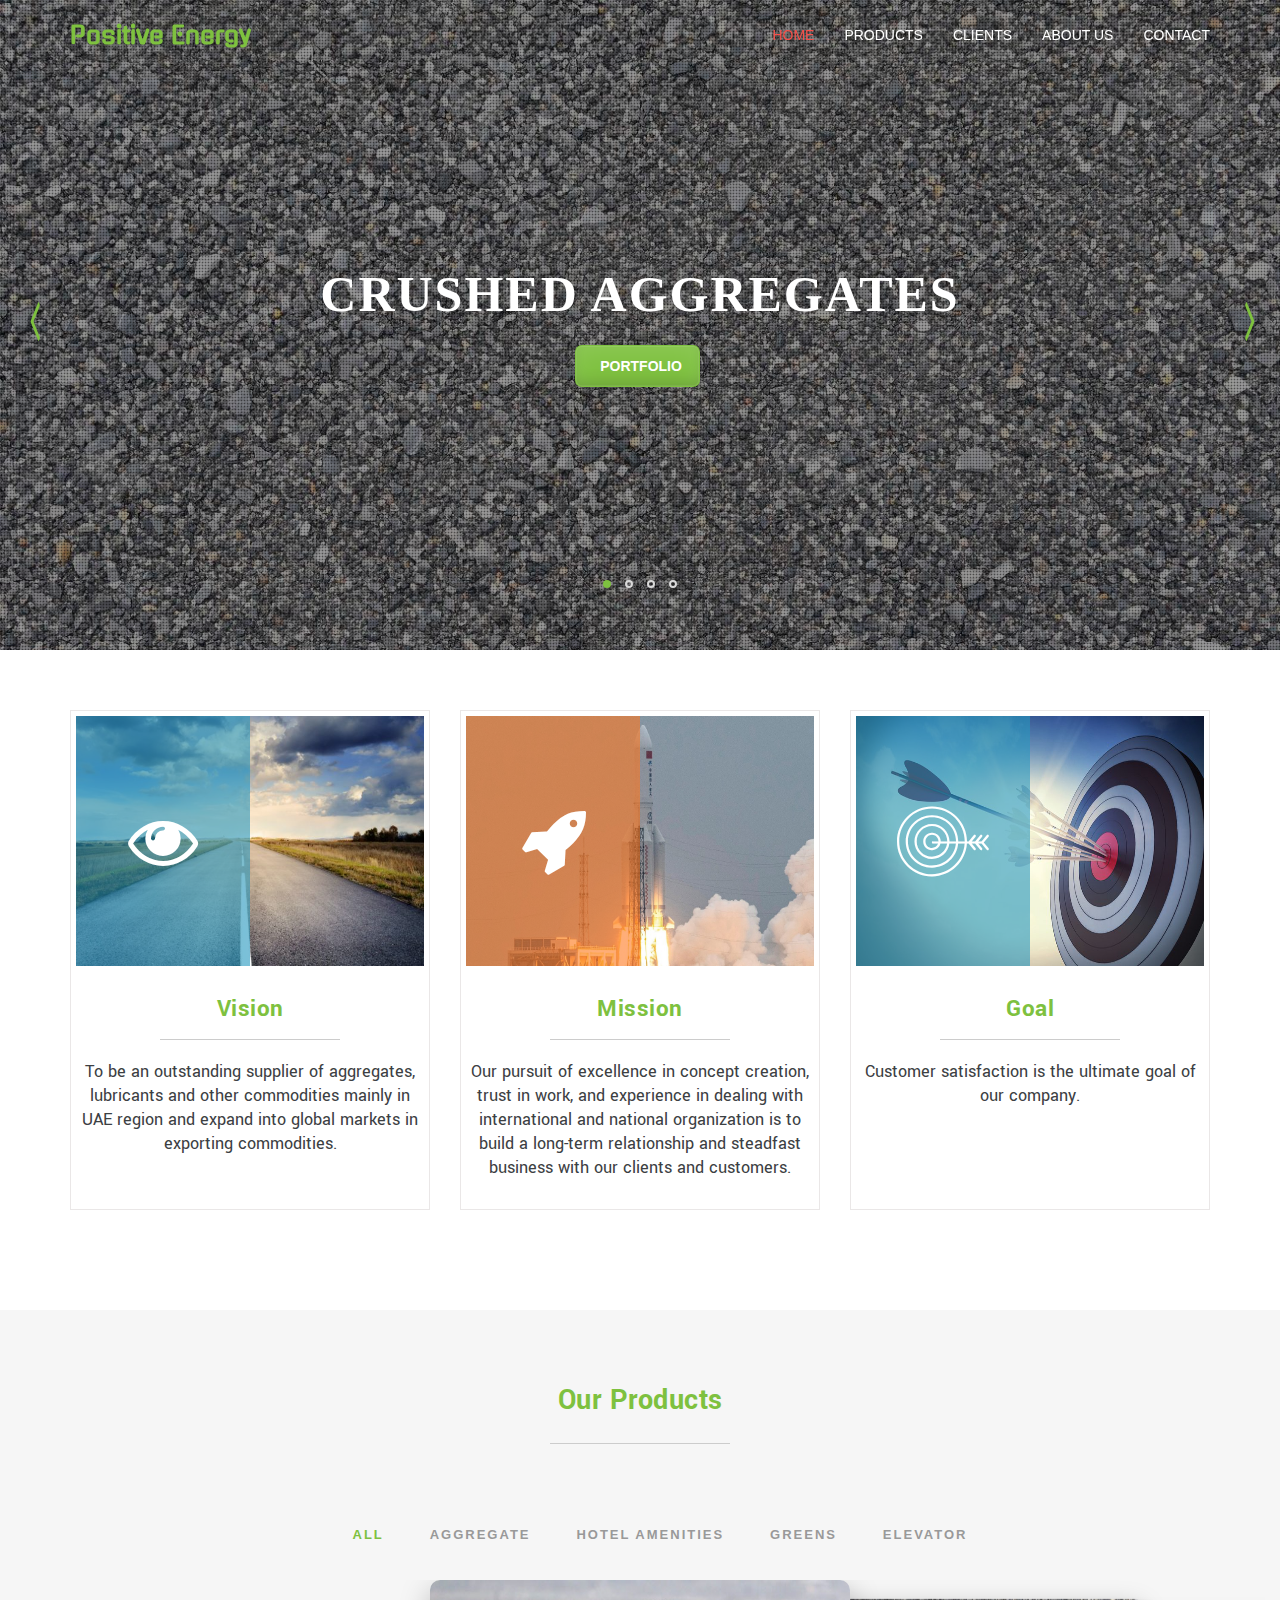
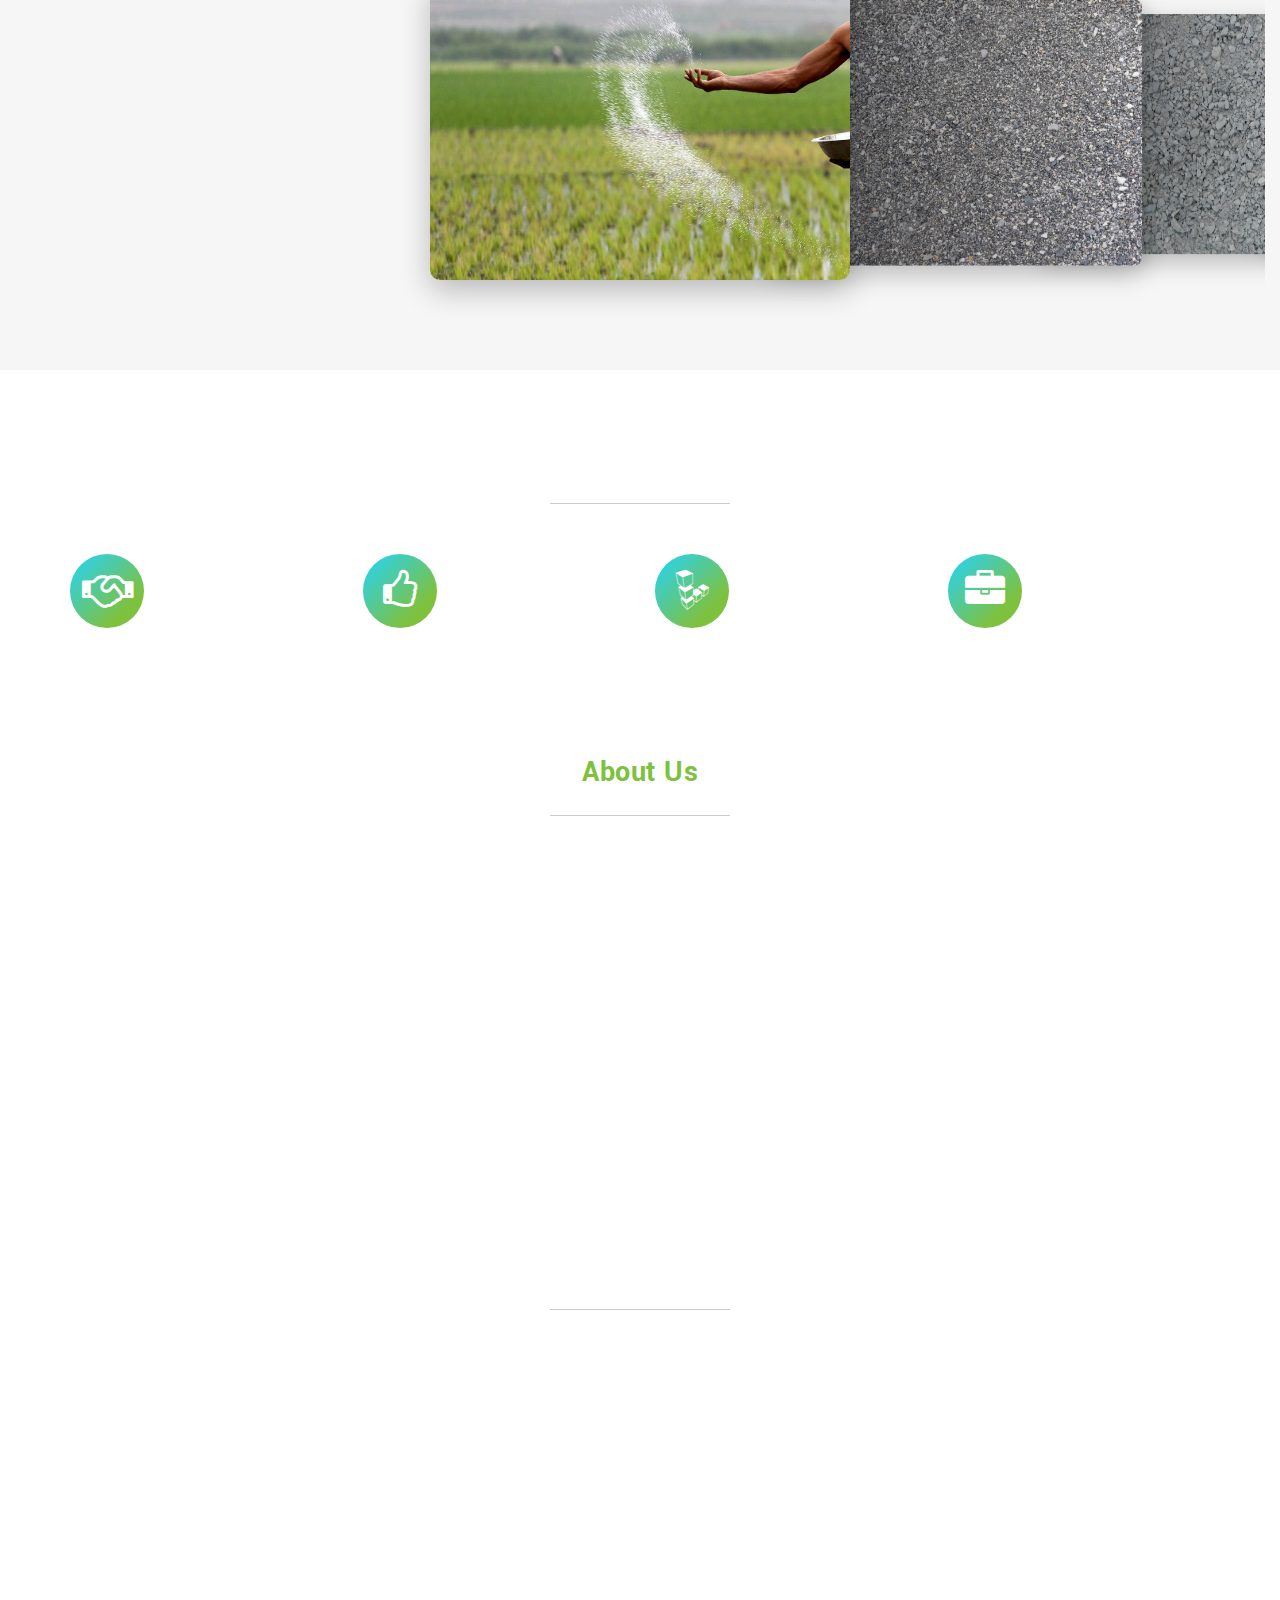
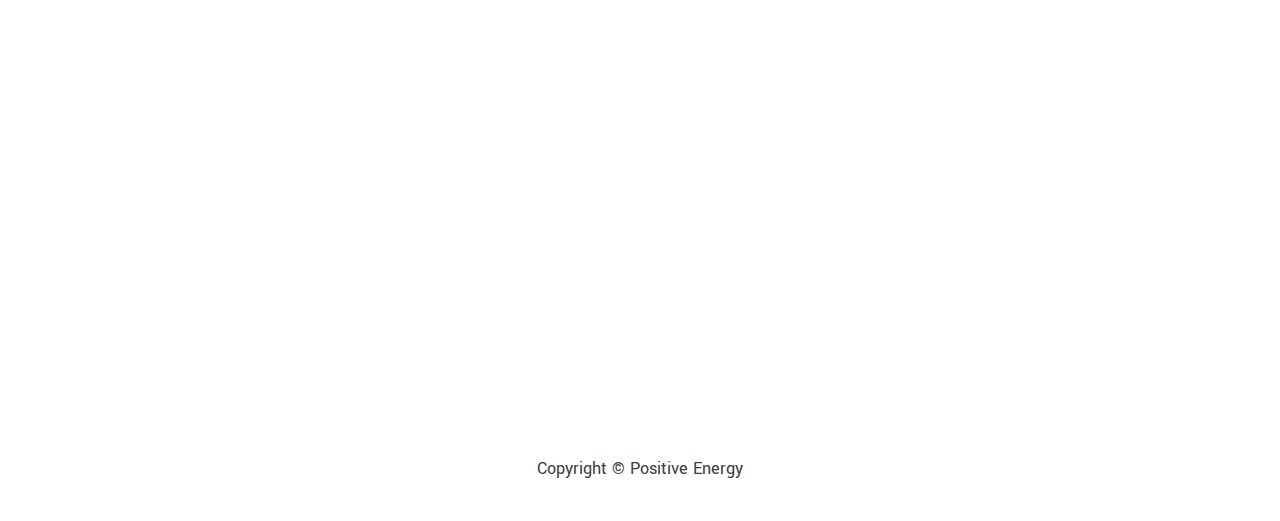
<file: index.html>
<!doctype html>

<html lang="en-gb" class="no-js">
  <head>
    <meta charset="utf-8">
	<title>Positive Energy - General Trading LLC - UAE</title>
    <meta name="author" content="">
    <meta name="keywords" content="">
    <meta name="description" content="">		
    <meta name="viewport" content="width=device-width, initial-scale=1">

    <link rel="icon" type="image/png" href="./favicon.ico" />


    <link rel="stylesheet" href="css/animate.min.css">
    <link rel="stylesheet" href="css/bootstrap.min.css">
    <link rel="stylesheet" href="css/font-awesome.min.css">
    <link rel="stylesheet" href="css/etlinefont.css">
    <link rel="stylesheet" href="css/owl.carousel.css">
    <link rel="stylesheet" href="css/nivo-lightbox.css">
	<link rel="stylesheet" href="css/nivo_themes/default/default.css">
    <link rel="stylesheet" href="css/owl.theme.default.min.css">
    <link rel="stylesheet" href="css/style.css">
    <link rel="stylesheet" href="css/slider.css">

  </head>

  <body data-spy="scroll" data-target=".navbar-collapse" data-offset="50">

    <!-- Navigation Section -->
    <section class="navbar navbar-fixed-top custom-navbar" role="navigation">
	<div class="container">
		<div class="navbar-header">
			<button class="navbar-toggle" data-toggle="collapse" data-target=".navbar-collapse">
				<span class="icon icon-bar"></span>
				<span class="icon icon-bar"></span>
				<span class="icon icon-bar"></span>
			</button>
            <!-- <a href="#" class="navbar-brand"><img src="images/logo.png" class="img-responsive navbar-logo" alt="Positive Energy"></a> -->
            <a href="#" class="navbar-brand">Positive Energy</a>            
		</div>
		<div class="collapse navbar-collapse">
			<ul class="nav navbar-nav navbar-right">
				<li><a href="#home" class="smoothScroll">HOME</a></li>
				<li><a href="#products" class="smoothScroll">PRODUCTS</a></li>
				<li><a href="#clients" class="smoothScroll">CLIENTS</a></li>
				<li><a href="#aboutus" class="smoothScroll">ABOUT US</a></li>
				<li><a href="#contact" class="smoothScroll">CONTACT</a></li>
			</ul>
		</div>
	</div>
    </section>

    <!-- ======== Home Section ========= -->
    <section id="home" class="slider" data-stellar-background-ratio="0.5">
        <div class="container">
             <div class="row">
                <div class="owl-carousel owl-theme">
                    <div class="item item-first">
                        <div class="overlay"></div>
                        <div class="caption col-md-offset-1 col-md-10">
                            <!-- <h3>Let's make your life happier</h3> -->
                            <h2 class="slider-caption wow fadeInDown">Crushed Aggregates</h2>
                            <a href="#products" class="slider-btn smoothScroll wow fadeInUp">PORTFOLIO</a>
                            <!-- <a href="#team" class="section-btn btn btn-default smoothScroll">Meet Our Doctors</a> -->
                        </div>
                    </div>

                    <div class="item item-second">
                        <div class="overlay"></div>
                        <div class="caption col-md-offset-1 col-md-10">
                            <!-- <h3 class="slider-caption">Hotel</h3> -->
                            <h2 class="slider-caption">HOTEL AMENITIES</h2>
                            <a href="#products" class="slider-btn smoothScroll">PORTFOLIO</a>
                        </div>
                    </div>

                    <div class="item item-third">
                        <div class="overlay"></div>
                        <div class="caption col-md-offset-1 col-md-10">
                            <h3 class="slider-caption">PLANT TRADING</h3>
                            <h2 class="slider-caption">GREENS</h2>
                            <a href="#products" class="slider-btn smoothScroll">PORTFOLIO</a>
                        </div>
                    </div>

                    <div class="item item-four">
                        <div class="overlay"></div>
                        <div class="caption col-md-offset-1 col-md-10">
                            <!-- <h3>Pellentesque nec libero nisi</h3> -->
                            <h2 class="slider-caption">ELEVATOR SPARE PARTS</h2>
                            <a href="#products" class="slider-btn smoothScroll">PORTFOLIO</a>
                        </div>
                    </div>
                </div>
             </div>
        </div>
   </section>

   <!-- 
   <section id="values">
    <div class="container">
         <div class="row">

              <div >
                   <div class="values-info">
                        <h2>Start your journey to a better life with online practical courses</h2>

                        <figure>
                             <span><i class="fa fa-users"></i></span>
                             <figcaption>
                                  <h3>Our Vision</h3>
                                  <p>To be an outstanding supplier of aggregates, lubricants and other commodities mainly in UAE
                                    region and expand into global markets in exporting commodities.</p>
                             </figcaption>
                        </figure>

                        <figure>
                             <span><i class="fa fa-certificate"></i></span>
                             <figcaption>
                                  <h3>Our Mission</h3>
                                  <p>Our pursuit of excellence in concept creation, trust in work, and experience in dealing with
                                    international and national organization is to build a long-term relationship and steadfast business with
                                    our clients and customers. We are committed to provide our products at the right time at the right place;
                                    this made the company one of the most reputed trading company in gulf region.
                                    Effective supply chain solution to transport commodities & goods to client’s destination.</p>
                             </figcaption>
                        </figure>

                        <figure>
                             <span><i class="fa fa-bar-chart-o"></i></span>
                             <figcaption>
                                  <h3>Our Objective</h3>
                                  <p>Our objective is to become one of the leading market share holders in one of the most completive market in
                                    the world. Our objective is to become one of the leading market share holders in one of the most completive market in
                                    the world.</p>
                             </figcaption>
                        </figure>

                        <figure>
                            <span><i class="fa fa-bar-chart-o"></i></span>
                            <figcaption>
                                 <h3>Our Goal</h3>
                                 <p>Customer satisfaction is the ultimate goal of our company.Customer satisfaction is the ultimate goal of our company.</p>
                            </figcaption>
                       </figure>

                       <figure>
                        <span><i class="fa fa-bar-chart-o"></i></span>
                        <figcaption>
                             <h3>Our Achivement</h3>
                             <p>The principles and standards of Positive Energy has made the company one of the most reputed trading
                                organization in UAE.</p>
                        </figcaption>
                   </figure>
                   </div>
              </div>

         </div>
    </div>
</section>
-->

<div id="mission">
    <div class="container">
        <div class="row">
            
            <div class="col-md-4 wow fadeInUp" data-wow-delay="0.7s">
                <div class="mission-box">
                    <div class="mission-img">
                        <img src="images/road.jpg" class="img-responsive" alt="vision img">
                            <div class="mission-icon mi-first">
                                <i class="fa fa-eye"></i>
                            </div>   
                    </div>
                    <div class="mission-desc">
                       <h4>Vision</h4>
                       <hr>
                       <p>To be an outstanding supplier of aggregates, lubricants and other commodities mainly in UAE
                        region and expand into global markets in exporting commodities. </p>
                    </div>
                </div>
            </div>

            <div class="col-md-4 wow fadeInUp" data-wow-delay="1s">
                <div class="mission-box">
                    <div class="mission-img">
                        <img src="images/mission.jpg" class="img-responsive" alt="vision img">
                            <div class="mission-icon mi-second">
                                <i class="fa fa-rocket"></i>
                            </div>   
                    </div>
                    <div class="mission-desc">
                       <h4>Mission</h4>
                       <hr>
                       <p>Our pursuit of excellence in concept creation, trust in work, and experience in dealing with
                        international and national organization is to build a long-term relationship and steadfast business with
                        our clients and customers. </p>
                    </div>
                </div>
            </div>

            <div class="col-md-4 wow fadeInUp" data-wow-delay="1.3s">
                <div class="mission-box">
                    <div class="mission-img">
                        <img src="images/goal.jpg" class="img-responsive" alt="vision img">
                            <div class="mission-icon mi-third">
                                <i class="icon-target"></i>
                            </div>   
                    </div>
                    <div class="mission-desc">
                       <h4>Goal</h4>
                       <hr>
                       <p>Customer satisfaction is the ultimate goal of our company. </p>
                    </div>
                </div>
            </div>
        </div>
    </div>
</div>

<!-- 
<div id="vision">
    <div class="container">
        <div class="media">
            <div class="media-object media-left wow fadeIn" data-wow-delay="0.1s">
                <i class="fa fa-eye"></i>
            </div>
            <div class="media-body wow fadeIn">
                <h3 class="media-heading">Our Vision</h3>
                <p>To be an outstanding supplier of aggregates, lubricants and other commodities mainly in UAE
                    region and expand into global markets in exporting commodities.</p>
            </div>
        </div>

        <div class="media">
            <div class="media-object media-left wow fadeIn" data-wow-delay="0.3s">
                <i class="fa fa-rocket"></i>
            </div>
            <div class="media-body wow fadeIn">
                <h3 class="media-heading">Our Mission</h3>
                <p>Our pursuit of excellence in concept creation, trust in work, and experience in dealing with
                    international and national organization is to build a long-term relationship and steadfast business with
                    our clients and customers. We are committed to provide our products at the right time at the right place;
                    this made the company one of the most reputed trading company in gulf region.
                    Effective supply chain solution to transport commodities & goods to client’s destination.</p>
            </div>
        </div>
        
        <div class="media">
            <div class="media-object media-left wow fadeIn" data-wow-delay="0.6s">
                <i class="fa fa-paper-plane"></i>
            </div>
            <div class="media-body wow fadeIn" data-wow-delay="0.3s">
                <h3 class="media-heading">Our Objective</h3>
                <p>Our objective is to become one of the leading market share holders in one of the most completive market in
                    the world.</p>
            </div>
        </div>
    
        <div class="media">
            <div class="media-object media-left">
                <i class="icon-target"></i>
            </div>
            <div class="media-body wow fadeIn" data-wow-delay="0.6s">
                <h3 class="media-heading">Our Goal</h3>
                <p>Customer satisfaction is the ultimate goal of our company.</p>
            </div>
        </div>
    
        <div class="media">
            <div class="media-object media-left wow fadeIn" data-wow-delay="0.4s">
                <i class="icon-flag"></i>
            </div>
            <div class="media-body wow fadeIn" data-wow-delay="0.3s">
                <h3 class="media-heading">Our Achivement</h3>
                <p>The principles and standards of Positive Energy has made the company one of the most reputed trading
                    organization in UAE.</p>
            </div>
        </div>
            
    </div>
</div> -->

    <!-- ======== products Section ======== -->
    <section id="products">
        <div class="container">
            <div class="row">
                <div class="col-md-12 col-sm-12">
                    <div class="section-title">
                        <h1 class="heading bold">Our Products</h1>
                        <hr>
                    </div>

                    <div>
                        <ul class="filter-wrapper clearfix">
                   		 <li><a href="javascript:reAssignSlider('all');" data-filter="*" class="selected opc-main-bg">All</a></li>
                   		 <li><a href="javascript:reAssignSlider('aggr');" class="opc-main-bg" data-filter=".html">Aggregate</a></li>
                   		 <li><a href="javascript:reAssignSlider('hotel');" class="opc-main-bg" data-filter=".photoshop">Hotel Amenities</a></li>
                    	 <li><a href="javascript:reAssignSlider('green');" class="opc-main-bg" data-filter=".wordpress">Greens</a></li>
                    	 <li><a href="javascript:reAssignSlider('elevator');" class="opc-main-bg" data-filter=".mobile">Elevator</a></li>
               		    </ul>
                    </div>

                    <div class="conatiner">
                    <div class="swiper-container two" data-aos="fade-up">
                    <div class="swiper-wrapper" id="swiper-wrapper-id">
                        <div class="swiper-slide aggr">
                            <div class="slider-image">
                            <img src="images/products/crushed-aggregate-1.jpg" class="trending_img" alt="PEGT">
                            <div class="slider-img-caption">Crushed Aggregate</div>
                            </div>
                        </div>
                    </div>
                    </div>
                    </div>
                </div>
            </div>
        </div>
    </section>

    <!-- ======== Clients Section ======== -->
    <section id="clients" class="section parallax">
        <div class="section-title-w">
            <h1 class="heading bold">Our Clients</h1>
            <hr>
        </div>
        <div class="container">
            <div class="row">
                <div class="col-md-3 stats-block stats-top">
                    <div class="stats-desc white">
                        <div class="stats-icon"><i class="fa fa-handshake-o"></i></div>
                        <div class="stats-number">
                            <!-- <h2 data-min="0" data-max="345" data-delay="30" data-increment="2" 
                            class="numscroller roller-title-number-2 scrollzip isShown" data-slno="2">345</h2> -->
                            <h2 class='numscroller' 
                                data-slno='1' data-min='0' data-max='32' data-delay='6' 
                                data-increment="1">0</h2>
                        </div>
                        <p>Happy Clients</p>
                    </div>
                </div>

                <div class="col-md-3 stats-block stats-top">
                    <div class="stats-desc white">
                        <div class="stats-icon"><i class="fa fa-thumbs-o-up"></i></div>
                        <div class="stats-number">
                            <h2 class='numscroller' 
                                data-slno='1' data-min='0' data-max='53' data-delay='10' 
                                data-increment="2">0</h2>
                        </div>
                        <p>Projects Done</p>
                    </div>
                </div>

                <div class="col-md-3 stats-block stats-top">
                    <div class="stats-desc white">
                        <div class="stats-icon"><i class="fa fa-linode"></i></div>
                        <div class="stats-number">
                            <h2 class='numscroller' 
                                data-slno='1' data-min='0' data-max='22' data-delay='7' 
                                data-increment="1">0</h2>
                        </div>
                        <p>Working Cases</p>
                    </div>
                </div>

                <div class="col-md-3 stats-block stats-top">
                    <div class="stats-desc white">
                        <div class="stats-icon"><i class="fa fa-briefcase"></i></div>
                        <div class="stats-number">
                            <h2 class='numscroller' 
                                data-slno='1' data-min='0' data-max='4' data-delay='3' 
                                data-increment="1">0</h2>
                        </div>
                        <p>Experience Year</p>
                    </div>
                </div>
            </div>
        </div>
    </section>

    <!-- ======== About Us Section ======== -->
    <section id="aboutus">
        <div class="section-title">
            <h1 class="heading bold">About Us</h1>
            <hr>
        </div>
        <div class="container">
            <p class="wow fadeInUp" data-wow-delay="0.6s">
                Positive Energy General Trading L.L.C also known as PEGT LLC is one of the leading exporters and suppliers of commodities and raw materials. Our company was started in 2016 and currently based in Ajman, United Arab Emirates.
            </p>
            <p class="wow fadeInUp" data-wow-delay="0.9s">
                We establish longer and closer relationship with the clients and suppliers to provide reliable and immediate services. Our primary aim is to exceed the expectation and goals. Recently, we have expanded our wings to export construction raw materials and lubricant oil to ASIAN countries and other Middle Eastern Countries. We are also expanding our scope to export urea from middle eastern countries to other ASIAN countries.
            </p>
            <p class="wow fadeInUp" data-wow-delay="1.2s">
                We create commercial flows, Import and export products, arranging and managing international projects with our clients. Our core competency is to enhance sustainable growth and healthy business relationship with our buyers by offering best quality standards. We are able to integrate all these functions with our fruitful and cherishing experience.
            </p>
            <p class="wow fadeInUp" data-wow-delay="1.5s">
                Our numerous competencies allow us to respond to the needs of industries and requirements. Customer responsiveness and commitment is the driving force in the quest for excellence. We look forward to welcoming you as our client.
            </p>
        </div>
    </section>

    <!-- ======== Contact Section ======== -->
    <section id="contact" class="section parallax">
        <div class="container">
            <div class="section-title-w">
                <h1 class="heading bold">Contact Us</h1>
                <hr>
            </div>
            <div class="row">
                <div class="col-md-6 col-sm-6 wow fadeInUp" data-wow-delay="0.9s">
                    <h2 class="heading">Contact Info.</h2>
                    <div class="media-object ph">
                        <p><i class="fa fa-phone"></i> Phone
                        <span>+97167795901</span></p>
                    </div>
                    <div class="media-object email">
                        <p><i class="fa fa-envelope-open"></i> Email
                        <span>info@positiveenergygt.com</span></p>
                    </div>
                    <div class="media-object address">
                        <p><i class="fa fa-map-marker"></i> Our Location
                        <span>207, La Casa Building, Humaideya, UAE</span></p>
                    </div>
                </div>
                <div class="col-md-6 col-sm-6 wow fadeInUp" data-wow-delay="0.9s">
                    <h2 class="heading">Open Hours</h2>
                        <p>Sun-Thu <span>9:00 AM - 8:00 PM</span></p>
                        <p>Friday <span>10:00 AM - 4:00 PM</span></p>
                        <p>Saturday <span>10:00 AM - 4:00 PM</span></p>
                </div>
            </div>
        </div>
    </section>

    <!-- ======== Location section ======== -->
    <section id="google-map">
    <!-- How to change your own map point
            1. Go to Google Maps
            2. Click on your location point
            3. Click "Share" and choose "Embed map" tab
            4. Copy only URL and paste it within the src="" field below
    -->
            <!-- <iframe src="https://www.google.com/maps/embed?pb=!1m18!1m12!1m3!1d3647.3030413476204!2d100.5641230193719!3d13.757206847615207!2m3!1f0!2f0!3f0!3m2!1i1024!2i768!4f13.1!3m3!1m2!1s0x0%3A0xf51ce6427b7918fc!2sG+Tower!5e0!3m2!1sen!2sth!4v1510722015945" width="100%" height="350" frameborder="0" style="border:0" allowfullscreen></iframe> -->
            <iframe src="https://www.google.com/maps/embed?pb=!1m14!1m8!1m3!1d61602.91395114436!2d55.4945623405288!3d25.41471409900063!3m2!1i1024!2i768!4f13.1!3m3!1m2!1s0x0%3A0xe1a8f5e0d847ecce!2sLa%20Casa%20Building!5e0!3m2!1sen!2sae!4v1626694196878!5m2!1sen!2sae" width="100%" height="350" style="border:0;" allowfullscreen="" loading="lazy"></iframe>
    </section>

    <!-- footer section -->
    <footer>
        <div class="container">
            <div class="row">
                <div class="col-md-12 col-sm-12">
                    <p>Copyright © Positive Energy</p>
                </div>
            </div>
        </div>
    </footer>

    <a href="#" class="scrollup"> <i class="fa fa-chevron-up"> </i> </a>

    <!-- ======== SCRIPTS ======== -->
    <script type="text/javascript" src="js/jquery.js"></script>
    <script type="text/javascript" src="js/bootstrap.min.js"></script>
    <script type="text/javascript" src="js/owl.carousel.min.js"></script>
    <script type="text/javascript" src="js/smoothscroll.js"></script>
    <script type="text/javascript" src="js/wow.min.js"></script>
    <script type="text/javascript" src="js/isotope.js"></script>
    <script type="text/javascript" src="js/imagesloaded.min.js"></script>
    <script type="text/javascript" src="js/nivo-lightbox.min.js"></script>
    <script type="text/javascript" src="js/jquery.parallax-1.1.3.js"></script>
    <script type="text/javascript" src="js/numscroller-1.0.js"></script>
    <script type="text/javascript" src="js/slider.js"></script>
    <script type="text/javascript" src="js/custom.js"></script>

  </body>
</html>
</file>
<file: css/etlinefont.css>
@font-face {
	font-family: 'et-line';
	src:url('../fonts/et-line.eot');
	src:url('../fonts/et-lined41d.eot?#iefix') format('embedded-opentype'),
		url('../fonts/et-line.woff') format('woff'),
		url('../fonts/et-line.ttf') format('truetype'),
		url('../fonts/et-line.svg#et-line') format('svg');
	font-weight: normal;
	font-style: normal;
}

/* Use the following CSS code if you want to use data attributes for inserting your icons */
[data-icon]:before {
	font-family: 'et-line';
	content: attr(data-icon);
	speak: none;
	font-weight: normal;
	font-variant: normal;
	text-transform: none;
	line-height: 1;
	-webkit-font-smoothing: antialiased;
	-moz-osx-font-smoothing: grayscale;
	display:inline-block;
}

/* Use the following CSS code if you want to have a class per icon */
/*
Instead of a list of all class selectors,
you can use the generic selector below, but it's slower:
[class*="icon-"] {
*/
.icon-mobile, .icon-laptop, .icon-desktop, .icon-tablet, .icon-phone, .icon-document, .icon-documents, .icon-search, .icon-clipboard, .icon-newspaper, .icon-notebook, .icon-book-open, .icon-browser, .icon-calendar, .icon-presentation, .icon-picture, .icon-pictures, .icon-video, .icon-camera, .icon-printer, .icon-toolbox, .icon-briefcase, .icon-wallet, .icon-gift, .icon-bargraph, .icon-grid, .icon-expand, .icon-focus, .icon-edit, .icon-adjustments, .icon-ribbon, .icon-hourglass, .icon-lock, .icon-megaphone, .icon-shield, .icon-trophy, .icon-flag, .icon-map, .icon-puzzle, .icon-basket, .icon-envelope, .icon-streetsign, .icon-telescope, .icon-gears, .icon-key, .icon-paperclip, .icon-attachment, .icon-pricetags, .icon-lightbulb, .icon-layers, .icon-pencil, .icon-tools, .icon-tools-2, .icon-scissors, .icon-paintbrush, .icon-magnifying-glass, .icon-circle-compass, .icon-linegraph, .icon-mic, .icon-strategy, .icon-beaker, .icon-caution, .icon-recycle, .icon-anchor, .icon-profile-male, .icon-profile-female, .icon-bike, .icon-wine, .icon-hotairballoon, .icon-globe, .icon-genius, .icon-map-pin, .icon-dial, .icon-chat, .icon-heart, .icon-cloud, .icon-upload, .icon-download, .icon-target, .icon-hazardous, .icon-piechart, .icon-speedometer, .icon-global, .icon-compass, .icon-lifesaver, .icon-clock, .icon-aperture, .icon-quote, .icon-scope, .icon-alarmclock, .icon-refresh, .icon-happy, .icon-sad, .icon-facebook, .icon-twitter, .icon-googleplus, .icon-rss, .icon-tumblr, .icon-linkedin, .icon-dribbble {
	font-family: 'et-line';
	speak: none;
	font-style: normal;
	font-weight: normal;
	font-variant: normal;
	text-transform: none;
	line-height: 1;
	-webkit-font-smoothing: antialiased;
	-moz-osx-font-smoothing: grayscale;
	display:inline-block;
}
.icon-mobile:before {
	content: "\e000";
}
.icon-laptop:before {
	content: "\e001";
}
.icon-desktop:before {
	content: "\e002";
}
.icon-tablet:before {
	content: "\e003";
}
.icon-phone:before {
	content: "\e004";
}
.icon-document:before {
	content: "\e005";
}
.icon-documents:before {
	content: "\e006";
}
.icon-search:before {
	content: "\e007";
}
.icon-clipboard:before {
	content: "\e008";
}
.icon-newspaper:before {
	content: "\e009";
}
.icon-notebook:before {
	content: "\e00a";
}
.icon-book-open:before {
	content: "\e00b";
}
.icon-browser:before {
	content: "\e00c";
}
.icon-calendar:before {
	content: "\e00d";
}
.icon-presentation:before {
	content: "\e00e";
}
.icon-picture:before {
	content: "\e00f";
}
.icon-pictures:before {
	content: "\e010";
}
.icon-video:before {
	content: "\e011";
}
.icon-camera:before {
	content: "\e012";
}
.icon-printer:before {
	content: "\e013";
}
.icon-toolbox:before {
	content: "\e014";
}
.icon-briefcase:before {
	content: "\e015";
}
.icon-wallet:before {
	content: "\e016";
}
.icon-gift:before {
	content: "\e017";
}
.icon-bargraph:before {
	content: "\e018";
}
.icon-grid:before {
	content: "\e019";
}
.icon-expand:before {
	content: "\e01a";
}
.icon-focus:before {
	content: "\e01b";
}
.icon-edit:before {
	content: "\e01c";
}
.icon-adjustments:before {
	content: "\e01d";
}
.icon-ribbon:before {
	content: "\e01e";
}
.icon-hourglass:before {
	content: "\e01f";
}
.icon-lock:before {
	content: "\e020";
}
.icon-megaphone:before {
	content: "\e021";
}
.icon-shield:before {
	content: "\e022";
}
.icon-trophy:before {
	content: "\e023";
}
.icon-flag:before {
	content: "\e024";
}
.icon-map:before {
	content: "\e025";
}
.icon-puzzle:before {
	content: "\e026";
}
.icon-basket:before {
	content: "\e027";
}
.icon-envelope:before {
	content: "\e028";
}
.icon-streetsign:before {
	content: "\e029";
}
.icon-telescope:before {
	content: "\e02a";
}
.icon-gears:before {
	content: "\e02b";
}
.icon-key:before {
	content: "\e02c";
}
.icon-paperclip:before {
	content: "\e02d";
}
.icon-attachment:before {
	content: "\e02e";
}
.icon-pricetags:before {
	content: "\e02f";
}
.icon-lightbulb:before {
	content: "\e030";
}
.icon-layers:before {
	content: "\e031";
}
.icon-pencil:before {
	content: "\e032";
}
.icon-tools:before {
	content: "\e033";
}
.icon-tools-2:before {
	content: "\e034";
}
.icon-scissors:before {
	content: "\e035";
}
.icon-paintbrush:before {
	content: "\e036";
}
.icon-magnifying-glass:before {
	content: "\e037";
}
.icon-circle-compass:before {
	content: "\e038";
}
.icon-linegraph:before {
	content: "\e039";
}
.icon-mic:before {
	content: "\e03a";
}
.icon-strategy:before {
	content: "\e03b";
}
.icon-beaker:before {
	content: "\e03c";
}
.icon-caution:before {
	content: "\e03d";
}
.icon-recycle:before {
	content: "\e03e";
}
.icon-anchor:before {
	content: "\e03f";
}
.icon-profile-male:before {
	content: "\e040";
}
.icon-profile-female:before {
	content: "\e041";
}
.icon-bike:before {
	content: "\e042";
}
.icon-wine:before {
	content: "\e043";
}
.icon-hotairballoon:before {
	content: "\e044";
}
.icon-globe:before {
	content: "\e045";
}
.icon-genius:before {
	content: "\e046";
}
.icon-map-pin:before {
	content: "\e047";
}
.icon-dial:before {
	content: "\e048";
}
.icon-chat:before {
	content: "\e049";
}
.icon-heart:before {
	content: "\e04a";
}
.icon-cloud:before {
	content: "\e04b";
}
.icon-upload:before {
	content: "\e04c";
}
.icon-download:before {
	content: "\e04d";
}
.icon-target:before {
	content: "\e04e";
}
.icon-hazardous:before {
	content: "\e04f";
}
.icon-piechart:before {
	content: "\e050";
}
.icon-speedometer:before {
	content: "\e051";
}
.icon-global:before {
	content: "\e052";
}
.icon-compass:before {
	content: "\e053";
}
.icon-lifesaver:before {
	content: "\e054";
}
.icon-clock:before {
	content: "\e055";
}
.icon-aperture:before {
	content: "\e056";
}
.icon-quote:before {
	content: "\e057";
}
.icon-scope:before {
	content: "\e058";
}
.icon-alarmclock:before {
	content: "\e059";
}
.icon-refresh:before {
	content: "\e05a";
}
.icon-happy:before {
	content: "\e05b";
}
.icon-sad:before {
	content: "\e05c";
}
.icon-facebook:before {
	content: "\e05d";
}
.icon-twitter:before {
	content: "\e05e";
}
.icon-googleplus:before {
	content: "\e05f";
}
.icon-rss:before {
	content: "\e060";
}
.icon-tumblr:before {
	content: "\e061";
}
.icon-linkedin:before {
	content: "\e062";
}
.icon-dribbble:before {
	content: "\e063";
}
</file>
<file: css/style.css>
@import url('https://fonts.googleapis.com/css?family=Gugi:400,500,600');
@import url('https://fonts.googleapis.com/css2?family=Poppins:wght@100&display=swap');
@import url('https://fonts.googleapis.com/css2?family=Yantramanav&display=swap');

/*
:root {
    --primary: #7ec13f;;
    --accent: #F5514B;
  }
  */

.navbar-logo {
    width: 400px;
    height: 100px;
}

/* start all section */
    #vision, #products, #clients, #aboutus, #contact, #mission
    {
        padding-top: 50px;
        padding-bottom: 50px;
        position: relative;
    }
    #products {
      background-color: #f6f6f6;
      
    }
    
    .section-title {
      text-align: center;
      padding-bottom: 10px;
    }
    .section-title h1 {
      color: #7ec13f;
      font-size: 30px;
    }
    .section-title-w {
      color: #ffffff;
      text-align: center;
      padding-bottom: 10px;
    }
    .section-title-w h1 {
      color: #ffffff;
      font-size: 30px;
    }
/* end all section */



  /* ========================================================================== *
   *   Typography                                                                   *
   * ========================================================================== */

  h1,h2,h3,h4,h5,h6 {
    font-family: 'Yantramanav';
    font-weight: 600;
    line-height: inherit;
  }

  h1,h2,h3,h4 {
    letter-spacing: 0.5px;
  }

  h5 {
    font-weight: 500;
  }

  h1 {
    color: #252525;
    font-size: 5em;
  }

  h2 {
    color: #272727;
    font-size: 3em;
    padding-bottom: 10px;
  }

  h3 {
    font-size: 1.8em;
    line-height: 1.2em;
    margin-bottom: 0;
  }

  h4 {
    color: #454545;
    font-size: 1.8em;
    padding-bottom: 2px;
  }

  h6 {
    letter-spacing: 0;
    font-weight: normal;
  }

  p {
    /*font-family: "Helvetica Now MT Text W05 Rg",Helvetica,sans-serif !important;*/
    font-family: 'Yantramanav';
    /*color: #757575;
    color: #13181B;*/
    color: #3c4043;
    font-size: 18px;
    font-weight: normal;
    line-height: 24px;
  }


  /* ========================================================================== *
   *   GENERAL                                                                   *
   * ========================================================================== */

  html{
    -webkit-font-smoothing: antialiased;
  }

  a {
    color: #252525;
    -webkit-transition: 0.5s;
    transition: 0.5s;
    text-decoration: none !important;
  }

  a:hover, a:active, a:focus {
    color: #a5c422;
    outline: none;
  }

  ::-webkit-scrollbar{
    width: 8px;
    height: 8px;
  }

  ::-webkit-scrollbar-thumb {
    cursor: pointer;
    background: #000000;
  }

  hr {
    width: 180px;
    border-color: #CCC;
  }

  .overlay {
	background: rgba(0, 0, 0, 0.4) url("../images/pattern/small-square.png") repeat;
  /*background-color: rgba(20,20,20,0.4);
  background: rgba(117, 121, 255, 0.3) url("../images/pattern/small-square.png") repeat;*/
	position: absolute;
	display: block;
	width: 100%;
	height: 100%;
	top: 0px;
	left: 0px;
}

.parallax .container {
	position:relative;
}

.parallax {
	background-attachment: fixed !important;
	background-position: center center !important;
	background-repeat: no-repeat !important;
	background-size: cover !important;
}

img.parallax {
	background-attachment: fixed;
}

.scrollup {
	width:35px;
	height:35px;
	position:fixed;
	bottom:30px;
	right:15px;
	display:none;
	background: #7ec13f;
  opacity: 0.6;
	text-align: center;
}

.scrollup i {
	color:#fff;
	font-size:15px;
	display:block;
	line-height:33px;
}

.scrollup:hover {
	background: #7ec13f;
  opacity: 0.9;
}

a.slider-btn{
  display:inline-block;
  padding:0.7em 1.7em;
  margin:0 0.3em 0.3em 0;
  border-radius:0.5em;
  border:0.1em solid rgba(255,255,255,0);
  box-sizing: border-box;
  text-decoration:none;
  font-weight:600;
  color:#FFFFFF;
  background-color:#7ec13f;
  box-shadow:inset 0 -0.6em 1em -0.35em rgba(0,0,0,0.17),inset 0 0.6em 2em -0.3em rgba(255,255,255,0.15),inset 0 0 0em 0.05em rgba(255,255,255,0.12);
  text-align:center;
  position:relative;
  width: 125px;
}

a.slider-btn:hover{
  box-shadow:inset 0 0.6em 2em -0.3em rgba(0,0,0,0.15),inset 0 0 0em 0.05em rgba(255,255,255,0.12);
  border-color: rgba(255,255,255,1);
}

a.slider-btn:active{
  box-shadow:inset 0 0.6em 2em -0.3em rgba(0,0,0,0.15),inset 0 0 0em 0.05em rgba(255,255,255,0.12);
  border-color: rgba(255,255,255,1);
}

/* ========================================================================== *
*   NAVIGATION SECITON                                                                   *
* ========================================================================== */
.custom-navbar {
  background: #ffffff;
  margin-bottom: 0;
}
.custom-navbar .navbar-brand  {
  font-family: 'Gugi', sans-serif;
  color: #7ec13f;
  font-weight: 600;
  font-size: 24px;
  /*text-shadow: -0.5px 0 #333, 0 0.5px #333, 0.5px 0 #333, 0 -0.5px #333;*/
}
.custom-navbar .navbar-brand .navbar-toggle {
  background: #7ec13f;
  padding: 4px 6px;
  font-size: 16px;
  color: #fff;
}
.custom-navbar .nav li a {
  color: #fff;
  font-size: 14px;
  font-weight: 500;
}
.custom-navbar .nav li a:hover {
  background: transparent;
 color: #F5514B;
}
.custom-navbar .nav > li > a:focus {
background-color: transparent;
color: #F5514B;
outline: none;
}
.custom-navbar .nav li.active > a {
    color: #F5514B;
  }
.custom-navbar .navbar-toggle {
      border: none;
      padding-top: 10px;
  }
.custom-navbar .navbar-toggle .icon-bar {
      background: #F5514B;
      border-color: transparent;
  }
  .custom-navbar.top-nav-collapse .nav li a {
    color: #7ec13f;
  }
  .custom-navbar.top-nav-collapse .nav li a:hover {
    background: transparent;
   color: #F5514B;
  }
  .custom-navbar.top-nav-collapse .nav > li > a:focus {
  background-color: transparent;
  color: #F5514B;
  outline: none;
  }
  .custom-navbar.top-nav-collapse .nav li.active > a {
      color: #F5514B;
    }

/* Desktop Width */
@media(min-width:768px) {
  .custom-navbar {
          background: #ffffff;
          padding: 10px;
          border-bottom: 0;
          background: 0 0;
       }
  .custom-navbar.top-nav-collapse {
          padding: 8px;
          background: #ffffff;
          border-bottom: 1px solid #e9ecef;
      }
}

/* Mobile Width */
@media (max-width:768px) {
  .custom-navbar .nav li a {
    color: #7ec13f;
  }
  .custom-navbar .nav > li > a:focus {
    background-color: transparent;
    color: #F5514B;
    outline: none;
  }
  .custom-navbar .nav li.active > a {
        color: #F5514B;
  }
}

/* ========================================================================== *
 *   HOME                                                                     *
 * ========================================================================== */
  #home h2 {
    color: #ffffff;
    padding-bottom: 10px;
    margin-top: 0;
  }

  #home h3 {
    color: #ffffff;
    font-size: 14px;
    font-weight: normal;
    line-height: inherit;
    letter-spacing: 3px;
    text-transform: uppercase;
    margin: 0;
  }

  /*
  .slider-caption {
    color: #ffffff;
    font-weight: normal;
    text-shadow: 2px 2px 2px #333;
  }*/

  .slider-caption {
    font-family: 'source serif pro';
    font-size: 50px;
    font-weight: bold;
    line-height: 70px;
    text-transform: uppercase;
    margin: 6px -10px;
    color: #fff;
    letter-spacing: 2px;
  }  

  .slider .container {
    width: 100%;
  }

  .slider .owl-dots {
      position: absolute;
      top: 575px;
      width: 100%;
      justify-content: center;
  }

  .owl-theme .owl-dots .owl-dot span {
    width: 8px;
    height: 8px;
    margin: 5px 7px;
    border: 2px solid #d9d9d9;
    background: transparent;
    display: block;
    -webkit-backface-visibility: visible;
    transition: opacity 200ms ease;
    border-radius: 50px;
  }

  .owl-theme .owl-dots .owl-dot.active span, .owl-theme .owl-dots .owl-dot:hover span {
    background-color: #7ec13f;
    border-color: transparent;
  }

  .owl-theme .owl-nav [class*=owl-] {
    background: 0, 0;
  }
  .owl-theme .owl-nav [class*=owl-]:hover {
    background: 0, 0;
  }

  .owl-prev, .owl-next {
    width: 15px;
    height: 50px;
    position: absolute;
    top: 50%;
    transform: translateY(-50%);
    display: block !important;
    border:0px;
  }

  .owl-prev { left: 20px; }
  .owl-next { right: 20px; }
  .owl-prev i, .owl-next i {
    transform : scale(2,5); 
    color: #7ec13f;
  }

  .slider .caption {
    display: flex;
    justify-content: center;
    flex-direction: column;
    text-align: center;
    align-items: center;
    height: 100%;
    color: #ffffff;
    /*background-color: rgba(20,20,20,0.6);
    cursor: e-resize;*/
  }

  .slider .item {
    background-position: inherit;
    background-repeat: no-repeat;
    background-attachment: local;
    background-size: cover;
    height: 650px;
    position: relative;
  }

  .slider .item-first {
    background-image: url(../images/Slider1.jpg);
  }

  .slider .item-second {
    background-image: url(../images/Slider2.jpg);
  }

  .slider .item-third {
    background-image: url(../images/Slider3.jpg);
  }

  .slider .item-four {
    background-image: url(../images/Slider4.jpg);
  }

  /* ========================================================================== *
   *   products / Swiper                                                                     *
   * ========================================================================== */

   #products .container {
    width: 100%;
  }

  .swiper-pagination-bullet {
    border: 1px solid #1da1f2;
  }
  
  .swiper-pagination-bullet-active {
    background: #1da1f2
  }
  
  img:not([draggable]),
  embed,
  object,
  video {
    max-width: 100%;
    height: auto;
  }
  
  .swiper-container {
    margin-left: auto;
    margin-right: auto;
    position: relative;
    overflow: hidden;
    z-index: 1
  }
  
  .swiper-pagination-bullet {
    background: transparent none repeat scroll 0 0;
    border: 1px solid #ee0f6f;
    border-radius: 10px;
    display: inline-block;
    height: 10px;
    opacity: 1;
    -ms-filter: "progid:DXImageTransform.Microsoft.Alpha(Opacity=100)";
    width: 26px;
    transition: 0.2s;
  }
  
  .swiper-container-no-flexbox .swiper-slide {
    float: left
  }
  
  .swiper-container-vertical>.swiper-wrapper {
    flex-direction: column
  }
  
  .swiper-wrapper {
    position: relative;
    width: 100%;
    height: 100%;
    z-index: 1;
    display: flex;
    transition-property: transform;
    box-sizing: content-box
  }
  
  .swiper-container-android .swiper-slide,
  .swiper-wrapper {
    transform: translate3d(0, 0, 0)
  }
  
  .swiper-container-multirow>.swiper-wrapper {
    -webkit-box-lines: multiple;
    -moz-box-lines: multiple;
    flex-wrap: wrap
  }
  
  .swiper-container-free-mode>.swiper-wrapper {
    transition-timing-function: ease-out;
    margin: 0 auto
  }
  
  .swiper-slide {
    -webkit-flex-shrink: 0;
    -ms-flex: 0 0 auto;
    flex-shrink: 0;
    width: 100%;
    height: 100%;
    position: relative
  }
  
  .swiper-container-autoheight,
  .swiper-container-autoheight .swiper-slide {
    height: auto
  }
  
  .swiper-container-autoheight .swiper-wrapper {
    align-items: flex-start;
    transition-property: transform, height
  }
  
  .swiper-container .swiper-notification {
    position: absolute;
    left: 0;
    top: 0;
    pointer-events: none;
    opacity: 0;
    z-index: -1000
  }
  
  .swiper-wp8-horizontal {
    touch-action: pan-y
  }
  
  .swiper-wp8-vertical {
    touch-action: pan-x
  }
  
  .swiper-button-next,
  .swiper-button-prev {
    position: absolute;
    top: 50%;
    width: 27px;
    height: 44px;
    margin-top: -22px;
    z-index: 10;
    cursor: pointer;
    background-size: 27px 44px;
    background-position: center;
    background-repeat: no-repeat
  }
  
  .swiper-button-next.swiper-button-disabled,
  .swiper-button-prev.swiper-button-disabled {
    opacity: .35;
    cursor: auto;
    pointer-events: none
  }
  
  .swiper-button-prev,
  .swiper-container-rtl .swiper-button-next {
    background-image: url("data:image/svg+xml;charset=utf-8,%3Csvg%20xmlns%3D'http%3A%2F%2Fwww.w3.org%2F2000%2Fsvg'%20viewBox%3D'0%200%2027%2044'%3E%3Cpath%20d%3D'M0%2C22L22%2C0l2.1%2C2.1L4.2%2C22l19.9%2C19.9L22%2C44L0%2C22L0%2C22L0%2C22z'%20fill%3D'%23007aff'%2F%3E%3C%2Fsvg%3E");
    left: 10px;
    right: auto
  }
  
  .swiper-button-prev.swiper-button-black,
  .swiper-container-rtl .swiper-button-next.swiper-button-black {
    background-image: url("data:image/svg+xml;charset=utf-8,%3Csvg%20xmlns%3D'http%3A%2F%2Fwww.w3.org%2F2000%2Fsvg'%20viewBox%3D'0%200%2027%2044'%3E%3Cpath%20d%3D'M0%2C22L22%2C0l2.1%2C2.1L4.2%2C22l19.9%2C19.9L22%2C44L0%2C22L0%2C22L0%2C22z'%20fill%3D'%23000000'%2F%3E%3C%2Fsvg%3E")
  }
  
  .swiper-button-prev.swiper-button-white,
  .swiper-container-rtl .swiper-button-next.swiper-button-white {
    background-image: url("data:image/svg+xml;charset=utf-8,%3Csvg%20xmlns%3D'http%3A%2F%2Fwww.w3.org%2F2000%2Fsvg'%20viewBox%3D'0%200%2027%2044'%3E%3Cpath%20d%3D'M0%2C22L22%2C0l2.1%2C2.1L4.2%2C22l19.9%2C19.9L22%2C44L0%2C22L0%2C22L0%2C22z'%20fill%3D'%23ffffff'%2F%3E%3C%2Fsvg%3E")
  }
  
  .swiper-button-next,
  .swiper-container-rtl .swiper-button-prev {
    background-image: url("data:image/svg+xml;charset=utf-8,%3Csvg%20xmlns%3D'http%3A%2F%2Fwww.w3.org%2F2000%2Fsvg'%20viewBox%3D'0%200%2027%2044'%3E%3Cpath%20d%3D'M27%2C22L27%2C22L5%2C44l-2.1-2.1L22.8%2C22L2.9%2C2.1L5%2C0L27%2C22L27%2C22z'%20fill%3D'%23007aff'%2F%3E%3C%2Fsvg%3E");
    right: 10px;
    left: auto
  }
  
  .swiper-button-next.swiper-button-black,
  .swiper-container-rtl .swiper-button-prev.swiper-button-black {
    background-image: url("data:image/svg+xml;charset=utf-8,%3Csvg%20xmlns%3D'http%3A%2F%2Fwww.w3.org%2F2000%2Fsvg'%20viewBox%3D'0%200%2027%2044'%3E%3Cpath%20d%3D'M27%2C22L27%2C22L5%2C44l-2.1-2.1L22.8%2C22L2.9%2C2.1L5%2C0L27%2C22L27%2C22z'%20fill%3D'%23000000'%2F%3E%3C%2Fsvg%3E")
  }
  
  .swiper-button-next.swiper-button-white,
  .swiper-container-rtl .swiper-button-prev.swiper-button-white {
    background-image: url("data:image/svg+xml;charset=utf-8,%3Csvg%20xmlns%3D'http%3A%2F%2Fwww.w3.org%2F2000%2Fsvg'%20viewBox%3D'0%200%2027%2044'%3E%3Cpath%20d%3D'M27%2C22L27%2C22L5%2C44l-2.1-2.1L22.8%2C22L2.9%2C2.1L5%2C0L27%2C22L27%2C22z'%20fill%3D'%23ffffff'%2F%3E%3C%2Fsvg%3E")
  }
  
  .swiper-pagination {
    position: absolute;
    text-align: center;
    transition: .3s;
    transform: translate3d(0, 0, 0);
    z-index: 10
  }
  
  .swiper-pagination.swiper-pagination-hidden {
    opacity: 0
  }
  
  .swiper-container-horizontal>.swiper-pagination-bullets,
  .swiper-pagination-custom,
  .swiper-pagination-fraction {
    bottom: 10px;
    left: 0;
    width: 100%
  }
  
  .swiper-pagination-bullet {
    width: 8px;
    height: 8px;
    display: inline-block;
    border-radius: 100%;
    background: #000;
    opacity: .2
  }
  
  button.swiper-pagination-bullet {
    border: none;
    margin: 0;
    padding: 0;
    box-shadow: none;
    -moz-appearance: none;
    -webkit-appearance: none;
    appearance: none
  }
  
  .swiper-pagination-clickable .swiper-pagination-bullet {
    cursor: pointer
  }
  
  .swiper-pagination-white .swiper-pagination-bullet {
    background: #fff
  }
  
  .swiper-pagination-bullet-active {
    opacity: 1;
    background: #007aff
  }
  
  .swiper-pagination-white .swiper-pagination-bullet-active {
    background: #fff
  }
  
  .swiper-pagination-black .swiper-pagination-bullet-active {
    background: #000
  }
  
  .swiper-container-vertical>.swiper-pagination-bullets {
    right: 10px;
    top: 50%;
    transform: translate3d(0, -50%, 0)
  }
  
  .swiper-container-vertical>.swiper-pagination-bullets .swiper-pagination-bullet {
    margin: 5px 0;
    display: block
  }
  
  .swiper-container-horizontal>.swiper-pagination-bullets .swiper-pagination-bullet {
    margin: 0 5px
  }
  
  .swiper-pagination-progress {
    background: rgba(0, 0, 0, .25);
    position: absolute
  }
  
  .swiper-pagination-progress .swiper-pagination-progressbar {
    background: #007aff;
    position: absolute;
    left: 0;
    top: 0;
    width: 100%;
    height: 100%;
    transform: scale(0);
    transform-origin: left top
  }
  
  .swiper-container-rtl .swiper-pagination-progress .swiper-pagination-progressbar {
    transform-origin: right top
  }
  
  .swiper-container-horizontal>.swiper-pagination-progress {
    width: 100%;
    height: 4px;
    left: 0;
    top: 0
  }
  
  .swiper-container-vertical>.swiper-pagination-progress {
    width: 4px;
    height: 100%;
    left: 0;
    top: 0
  }
  
  .swiper-pagination-progress.swiper-pagination-white {
    background: rgba(255, 255, 255, .5)
  }
  
  .swiper-pagination-progress.swiper-pagination-white .swiper-pagination-progressbar {
    background: #fff
  }
  
  .swiper-pagination-progress.swiper-pagination-black .swiper-pagination-progressbar {
    background: #000
  }
  
  .swiper-container-3d {
    -o-perspective: 1200px;
    perspective: 1200px
  }
  
  .swiper-container-3d .swiper-cube-shadow,
  .swiper-container-3d .swiper-slide,
  .swiper-container-3d .swiper-slide-shadow-bottom,
  .swiper-container-3d .swiper-slide-shadow-left,
  .swiper-container-3d .swiper-slide-shadow-right,
  .swiper-container-3d .swiper-slide-shadow-top,
  .swiper-container-3d .swiper-wrapper {
    transform-style: preserve-3d
  }
  
  .swiper-container-3d .swiper-slide-shadow-bottom,
  .swiper-container-3d .swiper-slide-shadow-left,
  .swiper-container-3d .swiper-slide-shadow-right,
  .swiper-container-3d .swiper-slide-shadow-top {
    position: absolute;
    left: 0;
    top: 0;
    width: 100%;
    height: 100%;
    pointer-events: none;
    z-index: 10
  }
  
  .swiper-container-3d .swiper-slide-shadow-left {
    background-image: linear-gradient(to left, rgba(0, 0, 0, .5), rgba(0, 0, 0, 0))
  }
  
  .swiper-container-3d .swiper-slide-shadow-right {
    background-image: linear-gradient(to right, rgba(0, 0, 0, .5), rgba(0, 0, 0, 0))
  }
  
  .swiper-container-3d .swiper-slide-shadow-top {
    background-image: linear-gradient(to top, rgba(0, 0, 0, .5), rgba(0, 0, 0, 0))
  }
  
  .swiper-container-3d .swiper-slide-shadow-bottom {
    background-image: linear-gradient(to bottom, rgba(0, 0, 0, .5), rgba(0, 0, 0, 0))
  }
  
  .swiper-container-coverflow .swiper-wrapper,
  .swiper-container-flip .swiper-wrapper {
    -ms-perspective: 1200px
  }
  
  .swiper-container-cube,
  .swiper-container-flip {
    overflow: visible
  }
  
  .swiper-container-cube .swiper-slide,
  .swiper-container-flip .swiper-slide {
    pointer-events: none;
    -webkit-backface-visibility: hidden;
    backface-visibility: hidden;
    z-index: 1
  }
  
  .swiper-container-cube .swiper-slide .swiper-slide,
  .swiper-container-flip .swiper-slide .swiper-slide {
    pointer-events: none
  }
  
  .swiper-container-cube .swiper-slide-active,
  .swiper-container-cube .swiper-slide-active .swiper-slide-active,
  .swiper-container-flip .swiper-slide-active,
  .swiper-container-flip .swiper-slide-active .swiper-slide-active {
    pointer-events: auto
  }
  
  .swiper-container-cube .swiper-slide-shadow-bottom,
  .swiper-container-cube .swiper-slide-shadow-left,
  .swiper-container-cube .swiper-slide-shadow-right,
  .swiper-container-cube .swiper-slide-shadow-top,
  .swiper-container-flip .swiper-slide-shadow-bottom,
  .swiper-container-flip .swiper-slide-shadow-left,
  .swiper-container-flip .swiper-slide-shadow-right,
  .swiper-container-flip .swiper-slide-shadow-top {
    z-index: 0;
    -webkit-backface-visibility: hidden;
    backface-visibility: hidden
  }
  
  .swiper-container-cube .swiper-slide {
    visibility: hidden;
    transform-origin: 0 0;
    width: 100%;
    height: 100%
  }
  
  .swiper-container-cube.swiper-container-rtl .swiper-slide {
    transform-origin: 100% 0
  }
  
  .swiper-container-cube .swiper-slide-active,
  .swiper-container-cube .swiper-slide-next,
  .swiper-container-cube .swiper-slide-next+.swiper-slide,
  .swiper-container-cube .swiper-slide-prev {
    pointer-events: auto;
    visibility: visible
  }
  
  .swiper-container-cube .swiper-cube-shadow {
    position: absolute;
    left: 0;
    bottom: 0;
    width: 100%;
    height: 100%;
    background: #000;
    opacity: .6;
    filter: blur(50px);
    z-index: 0
  }
  
  .swiper-container-fade.swiper-container-free-mode .swiper-slide {
    transition-timing-function: ease-out
  }
  
  .swiper-container-fade .swiper-slide {
    pointer-events: none;
    transition-property: opacity
  }
  
  .swiper-container-fade .swiper-slide .swiper-slide {
    pointer-events: none
  }
  
  .swiper-container-fade .swiper-slide-active,
  .swiper-container-fade .swiper-slide-active .swiper-slide-active {
    pointer-events: auto
  }
  
  .swiper-zoom-container {
    width: 100%;
    height: 100%;
    display: flex;
    justify-content: center;
    align-items: center;
    text-align: center
  }
  
  .swiper-zoom-container>canvas,
  .swiper-zoom-container>img,
  .swiper-zoom-container>svg {
    max-width: 100%;
    max-height: 100%;
    -o-object-fit: contain;
    object-fit: contain
  }
  
  .swiper-scrollbar {
    border-radius: 10px;
    position: relative;
    -ms-touch-action: none;
    background: rgba(0, 0, 0, .1)
  }
  
  .swiper-container-horizontal>.swiper-scrollbar {
    position: absolute;
    left: 1%;
    bottom: 3px;
    z-index: 50;
    height: 5px;
    width: 98%
  }
  
  .swiper-container-vertical>.swiper-scrollbar {
    position: absolute;
    right: 3px;
    top: 1%;
    z-index: 50;
    width: 5px;
    height: 98%
  }
  
  .swiper-scrollbar-drag {
    height: 100%;
    width: 100%;
    position: relative;
    background: rgba(0, 0, 0, .5);
    border-radius: 10px;
    left: 0;
    top: 0
  }
  
  .swiper-scrollbar-cursor-drag {
    cursor: move
  }
  
  .swiper-lazy-preloader {
    width: 42px;
    height: 42px;
    position: absolute;
    left: 50%;
    top: 50%;
    margin-left: -21px;
    margin-top: -21px;
    z-index: 10;
    transform-origin: 50%;
    -webkit-animation: swiper-preloader-spin 1s steps(12, end) infinite;
    animation: swiper-preloader-spin 1s steps(12, end) infinite
  }
  
  .swiper-lazy-preloader:after {
    display: block;
    content: "";
    width: 100%;
    height: 100%;
    background-image: url("data:image/svg+xml;charset=utf-8,%3Csvg%20viewBox%3D'0%200%20120%20120'%20xmlns%3D'http%3A%2F%2Fwww.w3.org%2F2000%2Fsvg'%20xmlns%3Axlink%3D'http%3A%2F%2Fwww.w3.org%2F1999%2Fxlink'%3E%3Cdefs%3E%3Cline%20id%3D'l'%20x1%3D'60'%20x2%3D'60'%20y1%3D'7'%20y2%3D'27'%20stroke%3D'%236c6c6c'%20stroke-width%3D'11'%20stroke-linecap%3D'round'%2F%3E%3C%2Fdefs%3E%3Cg%3E%3Cuse%20xlink%3Ahref%3D'%23l'%20opacity%3D'.27'%2F%3E%3Cuse%20xlink%3Ahref%3D'%23l'%20opacity%3D'.27'%20transform%3D'rotate(30%2060%2C60)'%2F%3E%3Cuse%20xlink%3Ahref%3D'%23l'%20opacity%3D'.27'%20transform%3D'rotate(60%2060%2C60)'%2F%3E%3Cuse%20xlink%3Ahref%3D'%23l'%20opacity%3D'.27'%20transform%3D'rotate(90%2060%2C60)'%2F%3E%3Cuse%20xlink%3Ahref%3D'%23l'%20opacity%3D'.27'%20transform%3D'rotate(120%2060%2C60)'%2F%3E%3Cuse%20xlink%3Ahref%3D'%23l'%20opacity%3D'.27'%20transform%3D'rotate(150%2060%2C60)'%2F%3E%3Cuse%20xlink%3Ahref%3D'%23l'%20opacity%3D'.37'%20transform%3D'rotate(180%2060%2C60)'%2F%3E%3Cuse%20xlink%3Ahref%3D'%23l'%20opacity%3D'.46'%20transform%3D'rotate(210%2060%2C60)'%2F%3E%3Cuse%20xlink%3Ahref%3D'%23l'%20opacity%3D'.56'%20transform%3D'rotate(240%2060%2C60)'%2F%3E%3Cuse%20xlink%3Ahref%3D'%23l'%20opacity%3D'.66'%20transform%3D'rotate(270%2060%2C60)'%2F%3E%3Cuse%20xlink%3Ahref%3D'%23l'%20opacity%3D'.75'%20transform%3D'rotate(300%2060%2C60)'%2F%3E%3Cuse%20xlink%3Ahref%3D'%23l'%20opacity%3D'.85'%20transform%3D'rotate(330%2060%2C60)'%2F%3E%3C%2Fg%3E%3C%2Fsvg%3E");
    background-position: 50%;
    background-size: 100%;
    background-repeat: no-repeat
  }
  
  .swiper-lazy-preloader-white:after {
    background-image: url("data:image/svg+xml;charset=utf-8,%3Csvg%20viewBox%3D'0%200%20120%20120'%20xmlns%3D'http%3A%2F%2Fwww.w3.org%2F2000%2Fsvg'%20xmlns%3Axlink%3D'http%3A%2F%2Fwww.w3.org%2F1999%2Fxlink'%3E%3Cdefs%3E%3Cline%20id%3D'l'%20x1%3D'60'%20x2%3D'60'%20y1%3D'7'%20y2%3D'27'%20stroke%3D'%23fff'%20stroke-width%3D'11'%20stroke-linecap%3D'round'%2F%3E%3C%2Fdefs%3E%3Cg%3E%3Cuse%20xlink%3Ahref%3D'%23l'%20opacity%3D'.27'%2F%3E%3Cuse%20xlink%3Ahref%3D'%23l'%20opacity%3D'.27'%20transform%3D'rotate(30%2060%2C60)'%2F%3E%3Cuse%20xlink%3Ahref%3D'%23l'%20opacity%3D'.27'%20transform%3D'rotate(60%2060%2C60)'%2F%3E%3Cuse%20xlink%3Ahref%3D'%23l'%20opacity%3D'.27'%20transform%3D'rotate(90%2060%2C60)'%2F%3E%3Cuse%20xlink%3Ahref%3D'%23l'%20opacity%3D'.27'%20transform%3D'rotate(120%2060%2C60)'%2F%3E%3Cuse%20xlink%3Ahref%3D'%23l'%20opacity%3D'.27'%20transform%3D'rotate(150%2060%2C60)'%2F%3E%3Cuse%20xlink%3Ahref%3D'%23l'%20opacity%3D'.37'%20transform%3D'rotate(180%2060%2C60)'%2F%3E%3Cuse%20xlink%3Ahref%3D'%23l'%20opacity%3D'.46'%20transform%3D'rotate(210%2060%2C60)'%2F%3E%3Cuse%20xlink%3Ahref%3D'%23l'%20opacity%3D'.56'%20transform%3D'rotate(240%2060%2C60)'%2F%3E%3Cuse%20xlink%3Ahref%3D'%23l'%20opacity%3D'.66'%20transform%3D'rotate(270%2060%2C60)'%2F%3E%3Cuse%20xlink%3Ahref%3D'%23l'%20opacity%3D'.75'%20transform%3D'rotate(300%2060%2C60)'%2F%3E%3Cuse%20xlink%3Ahref%3D'%23l'%20opacity%3D'.85'%20transform%3D'rotate(330%2060%2C60)'%2F%3E%3C%2Fg%3E%3C%2Fsvg%3E")
  }
  
  @-webkit-keyframes swiper-preloader-spin {
    100% {
      -webkit-transform: rotate(360deg)
    }
  }
  
  @keyframes swiper-preloader-spin {
    100% {
      transform: rotate(360deg)
    }
  }
  
  .swiper-container.one {
    padding-top: 40px;
    text-align: center;
  }
  
  .swiper-container.one .swiper-slide {
    padding: 0 43px;
  }
  
  .swiper-container {
    width: 100%;
    padding-bottom: 40px;
  }
  
  .swiper-slide img {
    display: block;
    margin: auto;
    width: 100%;
    height: 300px;
  }
  
  .swiper-slide {
    width: 390px;
    height: auto;
    padding: 0 15px;
  }
  
  .two .swiper-slide {
    width: 450px;
  }
  
  .swiper-slide img {
    box-shadow: 0 10px 30px rgba(0, 0, 0, 0.25);
    border-radius: 10px;
  }
  
  .swiper-slide .slider-image .preview-icon {
    z-index: -1;
    width: calc(100% - 30px);
  }
  
  .swiper-slide.swiper-slide-active .slider-image:hover .preview-icon {
    opacity: 1;
    -ms-filter: "progid:DXImageTransform.Microsoft.Alpha(Opacity=100)";
    z-index: 1;
  }
  
  .swiper-container-horizontal>.swiper-pagination-bullets,
  .swiper-pagination-custom,
  .swiper-pagination-fraction {
    bottom: 0;
  }
  
  .swiper-pagination-bullet {
    background: transparent none repeat scroll 0 0;
    border: 1px solid #ee0f6f;
    border-radius: 10px;
    display: inline-block;
    height: 10px;
    opacity: 1;
    -ms-filter: "progid:DXImageTransform.Microsoft.Alpha(Opacity=100)";
    width: 26px;
    transition: 0.2s;
  }
  
  .swiper-pagination-bullet-active {
    background: rgba(0, 0, 0, 0) linear-gradient(to right, #ee0f6f 0%, #f89482 100%) repeat scroll 0 0;
    border: medium none;
    height: 12px;
    opacity: 1;
    -ms-filter: "progid:DXImageTransform.Microsoft.Alpha(Opacity=100)";
    width: 12px;
  }

  .slider-image {
    position: relative;
  }

  .slider-img-caption {
    position: absolute;
    color: rgb(255, 255, 255);
    width: 100%;
    bottom: 0%;
    transform: translate(0%, -0%);
    background-color: rgba(41, 41, 41, 0.4);
    padding: 0.5rem;
    text-align: center;
    font-size: 20px;
  }


  /* ========================================================================== *
   *   VALUES                                                                   *
   * ========================================================================== */

    .values-info{
        margin-bottom: 50px;
    }

  #values figure {
    display: inline-block;
    vertical-align: top;
    margin-left: 15px;
  }

  #values figure span {
    float: left;
    margin-left: -15px;
    padding: 15px 20px;
    position: relative;
    top: 20px;
  }

  #values figure span i {
    background: #7ec13f;
    border-radius: 50px;
    color: #ffffff;
    font-size: 25px;
    width: 50px;
    height: 50px;
    line-height: 50px;
    text-align: center;
  }

  /* ========================================================================== *
   *   Mission                                                                   *
   * ========================================================================== */

   .mission-box {
    text-align: center;
    margin-bottom: 50px;
    border: 1px solid #EAE7E7;
    padding: 5px 5px 5px;
    height: 500px;
  }

  .mission-box:hover {
    background-color: #ffffff;
    box-shadow: 0px 2px 8px 0px rgba(50, 50, 50, 0.20);
  }

  .mission-img {
    overflow: hidden;
    position: relative;
    text-align: left;
  }

  .mission-img img {
    height: 250px;
    width: 100%
  }

  .mission-icon {
    /*background-color: rgb(245,81,75,0.6);*/
    position: absolute;
    color: #ffffff;
    font-size: 70px;
    opacity: 1;
    max-width: 500px;
    width: 50%;
    height: 100%;
    text-align: center;
    vertical-align: middle;
    top: 0;
    left: 0;
    /*right: 0;*/
    bottom: 0;
    transition: all 0.4s ease-in-out;
    margin: 0 auto;
    display: -webkit-flex;
    display: -ms-flexbox;
    display: flex;
    -webkit-justify-content: center;
        -ms-flex-pack: center;
            justify-content: center;
    -webkit-align-items: center;
        -ms-flex-align: center;
            align-items: center;
    -webkit-flex-direction: column;
        -ms-flex-direction: column;
            flex-direction: column;
  }

  .mission-icon.mi-first {
    background-color: rgb(37, 150, 190, 0.6);
  }

  .mission-icon.mi-second {
    /*background-color: rgb(245,81,75,0.6);
    background-color: rgb(255, 102, 0, 0.6);*/
    background-color: rgb(255, 120, 31, 0.6); 
  }

  .mission-icon.mi-third {
    background-color: rgb(37, 150, 190, 0.6);
  }

  .mission-box .mission-desc {
    margin-top: 25px;
  }

  .mission-box .mission-desc h4 {
    color: #7ec13f;
  }
  
  .mission-box .mission-desc hr {
    margin-top: 0px;
  }



  /* ========================================================================== *
   *   Vision                                                                   *
   * ========================================================================== */

  #vision .media
    {
        padding: 10px;
        vertical-align: top;
    }
  
  #vision .media .media-heading
    {
        /*border-bottom: 0.5px solid #202020;*/
        border-bottom: 0.5px solid #CCC;
        font-weight: 500;
        font-size: 25px;
        color: #7ec13f;
        padding-bottom: 10px;
    }


    #vision .media .media-object {
        float: left;
        margin-left: -15px;
        padding: 15px 20px;
        position: relative;
        /*top: 20px;*/
      }

    #vision .media .media-object i {
        /*
        background: #7ec13f;
        color: #ffffff;
        border-radius: 50px;
        */
        color: #7ec13f;
        font-size: 40px;
        width: 50px;
        height: 50px;
        line-height: 50px;
        text-align: center;
    }

  /* ========================================================================== *
   *   PRODUCTS                                                                  *
   * ========================================================================== */

   #products .container {
    width: 100%;
  }

    /* FILTER CSS */
.filter-wrapper {
  width: 100%;
  margin: 40px 0 24px 0;
  overflow: hidden;
  text-align: center;
}
.filter-wrapper li {
  display: inline-block;
  margin: 4px;
}
.filter-wrapper li a {
  color: #999999;
  font-size: 13px;
  font-weight: bold;
  letter-spacing: 2px;
  text-transform: uppercase;
  padding: 8px 17px;
  display: block;
  text-decoration: none;
  transition: all 0.4s ease-in-out;
}
.filter-wrapper li .selected,
.filter-wrapper li a:focus,
.filter-wrapper li a:hover {
  color: #7ec13f;
  outline: none;
}

/* ISOTOPE BOX CSS */
.iso-box-section {
  width: 100%;
}
.iso-box-wrapper {
  width: 100%;
  padding: 0;
  clear: both;
  position: relative;
}
.iso-box {
  position: relative;
  min-height: 50px;
  float: left;
  overflow: hidden;
  margin-bottom: 20px;
}
.iso-box > a {
  display: block;
  width: 100%;
  height: 100%;
  overflow: hidden;
}
.iso-box > a > img {
  display: block;
  width: 100%;
  height: 300px;
  overflow: hidden;
}
.fluid-img {
width: 100%;
display: block;
}


  /* ========================================================================== *
   *   CLIENTS                                                                  *
   * ========================================================================== */
   #clients {
    background:url(../images/clients.jpg) no-repeat;
    color: #ffffff;
  }

    #clients .media .media-object {
        float: left;
        margin-left: -15px;
        padding: 15px 20px;
        position: relative;
        /*top: 20px;*/
      }

    #clients .media-object i {
        
        /*background: #7ec13f;
        color: #ffffff;
        border-radius: 20px;*/
        color: #7ec13f;
        font-size: 20px;
        width: 30px;
        height: 30px;
        line-height: 30px;
        text-align: center;
    }

   #clients p {
    color: inherit;
    font-size: 16px;
    font-weight: normal;
    line-height: 24px;
  }

  .stats-block.style2 h1 {
    font-size: 60px;
    margin-bottom: 15px;
  }

.stats-block.style2 span.stats-line {
    height: 2px;
    width: 70px;
    background-color: #7ec13f;
    background-image: linear-gradient(135deg, #21D4FD 0%, #7ec13f 75%);
    margin: 0px auto 15px;
    display: inline-block;
    position: relative;
}
.stats-block.style2 span.stats-line:after {
    content: '';
    height: 10px;
    width: 10px;
    background: #fff;
    border-radius: 50%;
    position: absolute;
    left: 50%;
    top: -4px;
    margin-left: -5px;
    border: 2px solid #7ec13f;
    display: block;    
}

.stats-block.style2 p {
    font-size: 18px;
}

.stats-desc {
    width: 100%;
}

.stats-desc p {
    margin-bottom: 0;
}

.stats-desc .stats-number h2 {
    margin-bottom: 4px;
    line-height: 1;
    padding-top: 5px;
    font-size: 35px;
}

.stats-desc.white {
    color: #fff;
}

.stats-desc.white h2 {
    color: #fff;
}

.stats-icon {
    width: 74px;
    line-height: 90px;
    border-radius: 50%;
    background-color: #7ec13f;
    background-image: linear-gradient(135deg, #21D4FD 0%, #7ec13f 75%);
    color: #fff;
    text-align: center;
    float: left;
    margin-right: 25px;
    height: 74px;
}

.stats-icon i {
    font-size: 40px;
}

  /* ========================================================================== *
   *   CONTACT                                                                  *
   * ========================================================================== */

   #contact {
    background:url(../images/contact.jpg) no-repeat;
  }

    #contact h2 {
        color: #ffffff;
        font-size: 22px;
        padding-bottom: 14px;
    }
    #contact h4 {
        color: #ffffff;
        font-size: 18px;
        padding-top: 8px;
    }
    #contact p {
        font-size: 18px;
        color: #ffffff;
    }
    #contact span {
        font-weight: bold;
        padding-left: 24px;
    }
    #contact .ph, #contact .address, #contact .email {
        padding-top: 12px;
        padding-bottom: 12px;
    }
    #contact .fa {
        font-size: 12px;
        padding-right: 10px;
    }
    
    #contact .media-object i {
      /*
      background: #7ec13f;
      color: #ffffff;
      border-radius: 50px;
      */
      color: #7ec13f;
      font-size: 20px;
      width: 30px;
      height: 30px;
      line-height: 30px;
      text-align: center;
  }

   /* ========================================================================= *
   *   GOOGLE MAP                                                               *
   * ========================================================================== */
    #google-map {
        line-height: 0;
        margin: 0;
        padding: 0;
        width: 100%;
    }


   /* ========================================================================= *
   *   FOOTER                                                        *
   * ========================================================================== */
    footer {
        text-align: center;
        padding-top: 30px;
        padding-bottom: 30px;
    }
    footer p {
        padding-top: 20px;
    }


  /* ========================================================================= *
   *   MAINTENANCE SCREEN                                                        *
   * ========================================================================== */

    .simpleslide100 {
      display: block;
      position: fixed;
      z-index: 0;
      width: 100%;
      height: 100%;
      top: 0;
      left: 0
    }
    
    .simpleslide100-item {
      display: block;
      position: absolute;
      width: 100%;
      height: 100%;
      top: 0;
      left: 0
    }

    .bg-img1 {
      background-position: center;
      background-repeat: no-repeat;
      background-size: cover
    }

    .overlay1 {
      position: relative;
      z-index: 1
    }
    
    .overlay1::before {
      content: "";
      display: block;
      position: absolute;
      z-index: -1;
      width: 100%;
      height: 100%;
      top: 0;
      left: 0;
      background: #7579ff;
      background: -webkit-linear-gradient(bottom, #b224ef, #7579ff);
      background: -o-linear-gradient(bottom, #b224ef, #7579ff);
      background: -moz-linear-gradient(bottom, #b224ef, #7579ff);
      background: linear-gradient(bottom, #b224ef, #7579ff);
      opacity: .3
    }
    
    .overlay1::after {
      content: "";
      display: block;
      position: absolute;
      z-index: -1;
      width: 100%;
      height: 100%;
      top: 0;
      left: 0;
      background: rgba(0, 0, 0, .4)
    }

    .size1 {
      width: 100%;
      min-height: 100vh
    }

    .l1-txt1 {
      font-family: 'Poppins';
      font-size: 72px;
      line-height: 1.1;
      color: rgba(255, 255, 255, .5);
      text-transform: uppercase;
      letter-spacing: 15px;
    }

    .maint-text-div {
      padding: 25px 0 25px;
      min-height: 100vh;
      width: 100%;
      height: 100%;
      text-align: center;
    }

    .maint-text-div h1 {
      margin: 0;
      position: absolute;
      top: 50%;
      left: 50%;
      -ms-transform: translate(-50%, -50%);
      transform: translate(-50%, -50%);
    }
</file>
<file: css/nivo_themes/default/default.css>
/*
 * Nivo Lightbox Default Theme v1.0
 * http://dev7studios.com/nivo-lightbox
 *
 * Copyright 2013, Dev7studios
 * Free to use and abuse under the MIT license.
 * http://www.opensource.org/licenses/mit-license.php
 */
 
.nivo-lightbox-theme-default.nivo-lightbox-overlay { 
	background: #666;
	background: rgba(0,0,0,0.6); 
}
.nivo-lightbox-theme-default .nivo-lightbox-content.nivo-lightbox-loading { background: url(loading.gif) no-repeat 50% 50%; }

.nivo-lightbox-theme-default .nivo-lightbox-nav {
	top: 10%;
	width: 8%;
	height: 80%;
	text-indent: -9999px;
	background-repeat: no-repeat;
	background-position: 50% 50%;
	opacity: 0.5;
}
.nivo-lightbox-theme-default .nivo-lightbox-nav:hover { 
	opacity: 1; 
	background-color: rgba(0,0,0,0.5);
}
.nivo-lightbox-theme-default .nivo-lightbox-prev { 
	background-image: url(prev.png); 
	border-radius: 0 3px 3px 0;
}
.nivo-lightbox-theme-default .nivo-lightbox-next { 
	background-image: url(next.png); 
	border-radius: 3px 0 0 3px;
}

.nivo-lightbox-theme-default .nivo-lightbox-close {
	display: block;
	background: url(close.png) no-repeat;
	width: 48px;
	height: 48px;
	text-indent: -9999px;
	padding: 5px;
	opacity: 0.5;
}
.nivo-lightbox-theme-default .nivo-lightbox-close:hover { opacity: 1; }

.nivo-lightbox-theme-default .nivo-lightbox-title-wrap { bottom: -7%; }
.nivo-lightbox-theme-default .nivo-lightbox-title {
	font: 14px/20px 'Helvetica Neue', Helvetica, Arial, sans-serif;
	font-style: normal;
	font-weight: normal;
	background: #000;
	color: #fff;
	padding: 7px 15px;
	border-radius: 30px;
}

.nivo-lightbox-theme-default .nivo-lightbox-image img {
	background: #fff;
	-webkit-box-shadow: 0px 1px 1px rgba(0,0,0,0.4);
	        box-shadow: 0px 1px 1px rgba(0,0,0,0.4);
}
.nivo-lightbox-theme-default .nivo-lightbox-ajax,
.nivo-lightbox-theme-default .nivo-lightbox-inline {
	background: #fff;
	padding: 40px;
	-webkit-box-shadow: 0px 1px 1px rgba(0,0,0,0.4);
	        box-shadow: 0px 1px 1px rgba(0,0,0,0.4);
}

@media (-webkit-min-device-pixel-ratio: 1.3),
       (-o-min-device-pixel-ratio: 2.6/2),
       (min--moz-device-pixel-ratio: 1.3),
       (min-device-pixel-ratio: 1.3),
       (min-resolution: 1.3dppx) {

	.nivo-lightbox-theme-default .nivo-lightbox-content.nivo-lightbox-loading { 
		background-image: url(loading@2x.gif); 
		-webkit-background-size: 32px 32px; 
		        background-size: 32px 32px;
	}
	.nivo-lightbox-theme-default .nivo-lightbox-prev { 
		background-image: url(prev@2x.png); 
		-webkit-background-size: 48px 48px; 
		        background-size: 48px 48px;
	}
	.nivo-lightbox-theme-default .nivo-lightbox-next { 
		background-image: url(next@2x.png); 
		-webkit-background-size: 48px 48px; 
		        background-size: 48px 48px;
	}
	.nivo-lightbox-theme-default .nivo-lightbox-close { 
		background-image: url(close@2x.png); 
		-webkit-background-size: 16px 16px; 
		        background-size: 16px 16px;
	}
	
}
</file>
<file: css/slider.css>
@font-face{font-family:swiper-icons;src:url('');font-weight:400;font-style:normal}:root{--swiper-theme-color:#007aff}.swiper{margin-left:auto;margin-right:auto;position:relative;overflow:hidden;list-style:none;padding:0;z-index:1}.swiper-vertical>.swiper-wrapper{flex-direction:column}.swiper-wrapper{position:relative;width:100%;height:100%;z-index:1;display:flex;transition-property:transform;box-sizing:content-box}.swiper-android .swiper-slide,.swiper-wrapper{transform:translate3d(0px,0,0)}.swiper-pointer-events{touch-action:pan-y}.swiper-pointer-events.swiper-vertical{touch-action:pan-x}.swiper-slide{flex-shrink:0;width:100%;height:100%;position:relative;transition-property:transform}.swiper-slide-invisible-blank{visibility:hidden}.swiper-autoheight,.swiper-autoheight .swiper-slide{height:auto}.swiper-autoheight .swiper-wrapper{align-items:flex-start;transition-property:transform,height}.swiper-backface-hidden .swiper-slide{transform:translateZ(0);-webkit-backface-visibility:hidden;backface-visibility:hidden}.swiper-3d,.swiper-3d.swiper-css-mode .swiper-wrapper{perspective:1200px}.swiper-3d .swiper-cube-shadow,.swiper-3d .swiper-slide,.swiper-3d .swiper-slide-shadow,.swiper-3d .swiper-slide-shadow-bottom,.swiper-3d .swiper-slide-shadow-left,.swiper-3d .swiper-slide-shadow-right,.swiper-3d .swiper-slide-shadow-top,.swiper-3d .swiper-wrapper{transform-style:preserve-3d}.swiper-3d .swiper-slide-shadow,.swiper-3d .swiper-slide-shadow-bottom,.swiper-3d .swiper-slide-shadow-left,.swiper-3d .swiper-slide-shadow-right,.swiper-3d .swiper-slide-shadow-top{position:absolute;left:0;top:0;width:100%;height:100%;pointer-events:none;z-index:10}.swiper-3d .swiper-slide-shadow{background:rgba(0,0,0,.15)}.swiper-3d .swiper-slide-shadow-left{background-image:linear-gradient(to left,rgba(0,0,0,.5),rgba(0,0,0,0))}.swiper-3d .swiper-slide-shadow-right{background-image:linear-gradient(to right,rgba(0,0,0,.5),rgba(0,0,0,0))}.swiper-3d .swiper-slide-shadow-top{background-image:linear-gradient(to top,rgba(0,0,0,.5),rgba(0,0,0,0))}.swiper-3d .swiper-slide-shadow-bottom{background-image:linear-gradient(to bottom,rgba(0,0,0,.5),rgba(0,0,0,0))}.swiper-css-mode>.swiper-wrapper{overflow:auto;scrollbar-width:none;-ms-overflow-style:none}.swiper-css-mode>.swiper-wrapper::-webkit-scrollbar{display:none}.swiper-css-mode>.swiper-wrapper>.swiper-slide{scroll-snap-align:start start}.swiper-horizontal.swiper-css-mode>.swiper-wrapper{scroll-snap-type:x mandatory}.swiper-vertical.swiper-css-mode>.swiper-wrapper{scroll-snap-type:y mandatory}.swiper-centered>.swiper-wrapper::before{content:'';flex-shrink:0;order:9999}.swiper-centered.swiper-horizontal>.swiper-wrapper>.swiper-slide:first-child{margin-inline-start:var(--swiper-centered-offset-before)}.swiper-centered.swiper-horizontal>.swiper-wrapper::before{height:100%;min-height:1px;width:var(--swiper-centered-offset-after)}.swiper-centered.swiper-vertical>.swiper-wrapper>.swiper-slide:first-child{margin-block-start:var(--swiper-centered-offset-before)}.swiper-centered.swiper-vertical>.swiper-wrapper::before{width:100%;min-width:1px;height:var(--swiper-centered-offset-after)}.swiper-centered>.swiper-wrapper>.swiper-slide{scroll-snap-align:center center}.swiper-virtual .swiper-slide{-webkit-backface-visibility:hidden;transform:translateZ(0)}.swiper-virtual.swiper-css-mode .swiper-wrapper::after{content:'';position:absolute;left:0;top:0;pointer-events:none}.swiper-virtual.swiper-css-mode.swiper-horizontal .swiper-wrapper::after{height:1px;width:var(--swiper-virtual-size)}.swiper-virtual.swiper-css-mode.swiper-vertical .swiper-wrapper::after{width:1px;height:var(--swiper-virtual-size)}:root{--swiper-navigation-size:44px}.swiper-button-next,.swiper-button-prev{position:absolute;top:50%;width:calc(var(--swiper-navigation-size)/ 44 * 27);height:var(--swiper-navigation-size);margin-top:calc(0px - (var(--swiper-navigation-size)/ 2));z-index:10;cursor:pointer;display:flex;align-items:center;justify-content:center;color:var(--swiper-navigation-color,var(--swiper-theme-color))}.swiper-button-next.swiper-button-disabled,.swiper-button-prev.swiper-button-disabled{opacity:.35;cursor:auto;pointer-events:none}.swiper-button-next:after,.swiper-button-prev:after{font-family:swiper-icons;font-size:var(--swiper-navigation-size);text-transform:none!important;letter-spacing:0;text-transform:none;font-variant:initial;line-height:1}.swiper-button-prev,.swiper-rtl .swiper-button-next{left:10px;right:auto}.swiper-button-prev:after,.swiper-rtl .swiper-button-next:after{content:'prev'}.swiper-button-next,.swiper-rtl .swiper-button-prev{right:10px;left:auto}.swiper-button-next:after,.swiper-rtl .swiper-button-prev:after{content:'next'}.swiper-button-lock{display:none}.swiper-pagination{position:absolute;text-align:center;transition:.3s opacity;transform:translate3d(0,0,0);z-index:10}.swiper-pagination.swiper-pagination-hidden{opacity:0}.swiper-horizontal>.swiper-pagination-bullets,.swiper-pagination-bullets.swiper-pagination-horizontal,.swiper-pagination-custom,.swiper-pagination-fraction{bottom:10px;left:0;width:100%}.swiper-pagination-bullets-dynamic{overflow:hidden;font-size:0}.swiper-pagination-bullets-dynamic .swiper-pagination-bullet{transform:scale(.33);position:relative}.swiper-pagination-bullets-dynamic .swiper-pagination-bullet-active{transform:scale(1)}.swiper-pagination-bullets-dynamic .swiper-pagination-bullet-active-main{transform:scale(1)}.swiper-pagination-bullets-dynamic .swiper-pagination-bullet-active-prev{transform:scale(.66)}.swiper-pagination-bullets-dynamic .swiper-pagination-bullet-active-prev-prev{transform:scale(.33)}.swiper-pagination-bullets-dynamic .swiper-pagination-bullet-active-next{transform:scale(.66)}.swiper-pagination-bullets-dynamic .swiper-pagination-bullet-active-next-next{transform:scale(.33)}.swiper-pagination-bullet{width:var(--swiper-pagination-bullet-width,var(--swiper-pagination-bullet-size,8px));height:var(--swiper-pagination-bullet-height,var(--swiper-pagination-bullet-size,8px));display:inline-block;border-radius:50%;background:var(--swiper-pagination-bullet-inactive-color,#000);opacity:var(--swiper-pagination-bullet-inactive-opacity, .2)}button.swiper-pagination-bullet{border:none;margin:0;padding:0;box-shadow:none;-webkit-appearance:none;appearance:none}.swiper-pagination-clickable .swiper-pagination-bullet{cursor:pointer}.swiper-pagination-bullet:only-child{display:none!important}.swiper-pagination-bullet-active{opacity:var(--swiper-pagination-bullet-opacity, 1);background:var(--swiper-pagination-color,var(--swiper-theme-color))}.swiper-pagination-vertical.swiper-pagination-bullets,.swiper-vertical>.swiper-pagination-bullets{right:10px;top:50%;transform:translate3d(0px,-50%,0)}.swiper-pagination-vertical.swiper-pagination-bullets .swiper-pagination-bullet,.swiper-vertical>.swiper-pagination-bullets .swiper-pagination-bullet{margin:var(--swiper-pagination-bullet-vertical-gap,6px) 0;display:block}.swiper-pagination-vertical.swiper-pagination-bullets.swiper-pagination-bullets-dynamic,.swiper-vertical>.swiper-pagination-bullets.swiper-pagination-bullets-dynamic{top:50%;transform:translateY(-50%);width:8px}.swiper-pagination-vertical.swiper-pagination-bullets.swiper-pagination-bullets-dynamic .swiper-pagination-bullet,.swiper-vertical>.swiper-pagination-bullets.swiper-pagination-bullets-dynamic .swiper-pagination-bullet{display:inline-block;transition:.2s transform,.2s top}.swiper-horizontal>.swiper-pagination-bullets .swiper-pagination-bullet,.swiper-pagination-horizontal.swiper-pagination-bullets .swiper-pagination-bullet{margin:0 var(--swiper-pagination-bullet-horizontal-gap,4px)}.swiper-horizontal>.swiper-pagination-bullets.swiper-pagination-bullets-dynamic,.swiper-pagination-horizontal.swiper-pagination-bullets.swiper-pagination-bullets-dynamic{left:50%;transform:translateX(-50%);white-space:nowrap}.swiper-horizontal>.swiper-pagination-bullets.swiper-pagination-bullets-dynamic .swiper-pagination-bullet,.swiper-pagination-horizontal.swiper-pagination-bullets.swiper-pagination-bullets-dynamic .swiper-pagination-bullet{transition:.2s transform,.2s left}.swiper-horizontal.swiper-rtl>.swiper-pagination-bullets-dynamic .swiper-pagination-bullet{transition:.2s transform,.2s right}.swiper-pagination-progressbar{background:rgba(0,0,0,.25);position:absolute}.swiper-pagination-progressbar .swiper-pagination-progressbar-fill{background:var(--swiper-pagination-color,var(--swiper-theme-color));position:absolute;left:0;top:0;width:100%;height:100%;transform:scale(0);transform-origin:left top}.swiper-rtl .swiper-pagination-progressbar .swiper-pagination-progressbar-fill{transform-origin:right top}.swiper-horizontal>.swiper-pagination-progressbar,.swiper-pagination-progressbar.swiper-pagination-horizontal,.swiper-pagination-progressbar.swiper-pagination-vertical.swiper-pagination-progressbar-opposite,.swiper-vertical>.swiper-pagination-progressbar.swiper-pagination-progressbar-opposite{width:100%;height:4px;left:0;top:0}.swiper-horizontal>.swiper-pagination-progressbar.swiper-pagination-progressbar-opposite,.swiper-pagination-progressbar.swiper-pagination-horizontal.swiper-pagination-progressbar-opposite,.swiper-pagination-progressbar.swiper-pagination-vertical,.swiper-vertical>.swiper-pagination-progressbar{width:4px;height:100%;left:0;top:0}.swiper-pagination-lock{display:none}.swiper-scrollbar{border-radius:10px;position:relative;-ms-touch-action:none;background:rgba(0,0,0,.1)}.swiper-horizontal>.swiper-scrollbar{position:absolute;left:1%;bottom:3px;z-index:50;height:5px;width:98%}.swiper-vertical>.swiper-scrollbar{position:absolute;right:3px;top:1%;z-index:50;width:5px;height:98%}.swiper-scrollbar-drag{height:100%;width:100%;position:relative;background:rgba(0,0,0,.5);border-radius:10px;left:0;top:0}.swiper-scrollbar-cursor-drag{cursor:move}.swiper-scrollbar-lock{display:none}.swiper-zoom-container{width:100%;height:100%;display:flex;justify-content:center;align-items:center;text-align:center}.swiper-zoom-container>canvas,.swiper-zoom-container>img,.swiper-zoom-container>svg{max-width:100%;max-height:100%;object-fit:contain}.swiper-slide-zoomed{cursor:move}.swiper-lazy-preloader{width:42px;height:42px;position:absolute;left:50%;top:50%;margin-left:-21px;margin-top:-21px;z-index:10;transform-origin:50%;box-sizing:border-box;border:4px solid var(--swiper-preloader-color,var(--swiper-theme-color));border-radius:50%;border-top-color:transparent}.swiper-slide-visible .swiper-lazy-preloader{animation:swiper-preloader-spin 1s infinite linear}.swiper-lazy-preloader-white{--swiper-preloader-color:#fff}.swiper-lazy-preloader-black{--swiper-preloader-color:#000}@keyframes swiper-preloader-spin{100%{transform:rotate(360deg)}}.swiper .swiper-notification{position:absolute;left:0;top:0;pointer-events:none;opacity:0;z-index:-1000}.swiper-free-mode>.swiper-wrapper{transition-timing-function:ease-out;margin:0 auto}.swiper-grid>.swiper-wrapper{flex-wrap:wrap}.swiper-grid-column>.swiper-wrapper{flex-wrap:wrap;flex-direction:column}.swiper-fade.swiper-free-mode .swiper-slide{transition-timing-function:ease-out}.swiper-fade .swiper-slide{pointer-events:none;transition-property:opacity}.swiper-fade .swiper-slide .swiper-slide{pointer-events:none}.swiper-fade .swiper-slide-active,.swiper-fade .swiper-slide-active .swiper-slide-active{pointer-events:auto}.swiper-cube{overflow:visible}.swiper-cube .swiper-slide{pointer-events:none;-webkit-backface-visibility:hidden;backface-visibility:hidden;z-index:1;visibility:hidden;transform-origin:0 0;width:100%;height:100%}.swiper-cube .swiper-slide .swiper-slide{pointer-events:none}.swiper-cube.swiper-rtl .swiper-slide{transform-origin:100% 0}.swiper-cube .swiper-slide-active,.swiper-cube .swiper-slide-active .swiper-slide-active{pointer-events:auto}.swiper-cube .swiper-slide-active,.swiper-cube .swiper-slide-next,.swiper-cube .swiper-slide-next+.swiper-slide,.swiper-cube .swiper-slide-prev{pointer-events:auto;visibility:visible}.swiper-cube .swiper-slide-shadow-bottom,.swiper-cube .swiper-slide-shadow-left,.swiper-cube .swiper-slide-shadow-right,.swiper-cube .swiper-slide-shadow-top{z-index:0;-webkit-backface-visibility:hidden;backface-visibility:hidden}.swiper-cube .swiper-cube-shadow{position:absolute;left:0;bottom:0px;width:100%;height:100%;opacity:.6;z-index:0}.swiper-cube .swiper-cube-shadow:before{content:'';background:#000;position:absolute;left:0;top:0;bottom:0;right:0;filter:blur(50px)}.swiper-flip{overflow:visible}.swiper-flip .swiper-slide{pointer-events:none;-webkit-backface-visibility:hidden;backface-visibility:hidden;z-index:1}.swiper-flip .swiper-slide .swiper-slide{pointer-events:none}.swiper-flip .swiper-slide-active,.swiper-flip .swiper-slide-active .swiper-slide-active{pointer-events:auto}.swiper-flip .swiper-slide-shadow-bottom,.swiper-flip .swiper-slide-shadow-left,.swiper-flip .swiper-slide-shadow-right,.swiper-flip .swiper-slide-shadow-top{z-index:0;-webkit-backface-visibility:hidden;backface-visibility:hidden}.swiper-creative .swiper-slide{-webkit-backface-visibility:hidden;backface-visibility:hidden;overflow:hidden;transition-property:transform,opacity,height}.swiper-cards{overflow:visible}.swiper-cards .swiper-slide{transform-origin:center bottom;-webkit-backface-visibility:hidden;backface-visibility:hidden;overflow:hidden}
</file>
